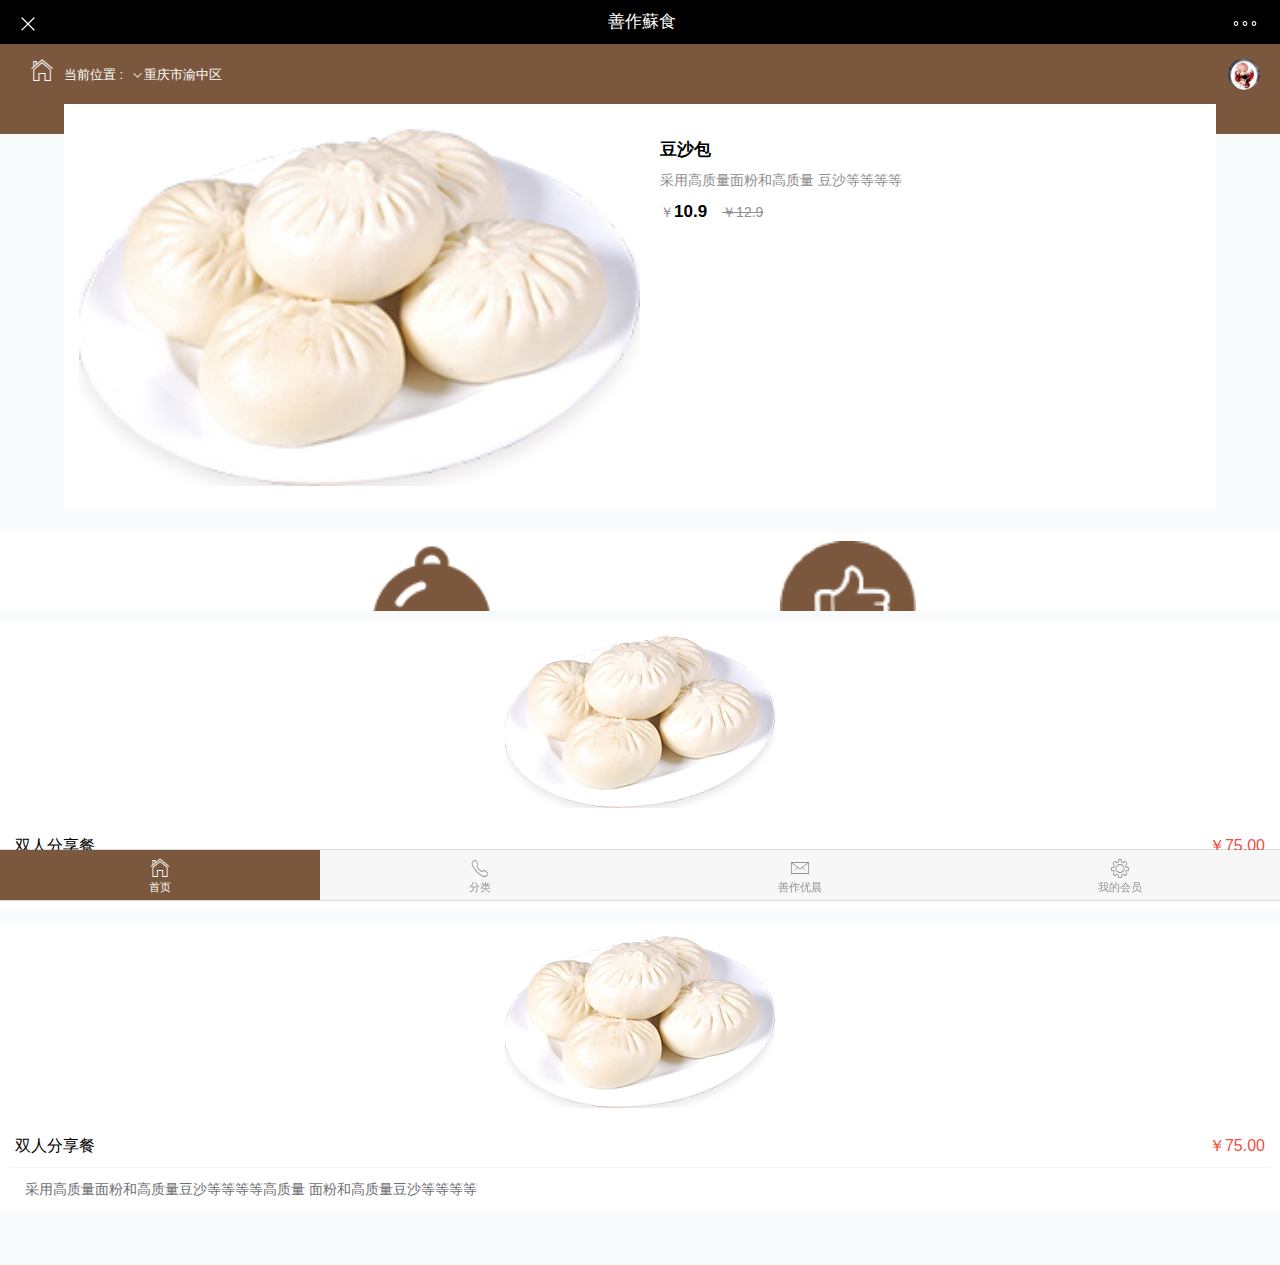
<file: index.html>
<!DOCTYPE html>
<html>

	<head>
		<meta charset="utf-8">
		<title>首页</title>
		<meta name="viewport" content="width=device-width, initial-scale=1,maximum-scale=1, user-scalable=no">
		<meta name="apple-mobile-web-app-capable" content="yes">
		<meta name="apple-mobile-web-app-status-bar-style" content="black">
		<link rel="stylesheet" href="css/mui.min.css">
		<link rel="stylesheet" type="text/css" href="static/css/szss-index.css"/>
	</head>

	<body>
		<!-- 顶部栏 -->
		<header class="mui-bar mui-bar-nav">
			<div class="top">
				<a class="mui-action-back mui-icon mui-icon mui-icon-closeempty mui-pull-left"></a>
				<h1 class="mui-title">善作蘇食</h1>
				<a class="mui-action-back mui-icon mui-icon mui-icon-more mui-pull-right"></a>
			</div>

		</header>
		<!-- 定位 -->
		<div class="index-local mui-bar mui-bar-nav">
			<a class="mui-icon mui-icon-home mui-pull-left"></a>
			<div class="index-local-url mui-pull-left">
				<a class="mui-pull-left">当前位置 :</a>
				<a class="mui-icon mui-icon-arrowdown mui-pull-left">重庆市渝中区</a>
			</div>
			<a class="mui-pull-right headImg"><img src="img/index/headImg.jpg" /></a>
		</div>
		
		<!-- 轮播 -->
		<div class="index-gall">
			<div class="gall1"></div>
			<div class="gall2">
				<div class="mui-slider">
					<div class="mui-slider-group mui-slider-loop">
						<!--第一个内容区容器-->
						<div class="mui-slider-item">
							<ul class="mui-table-view">
								<li class="mui-table-view-cell mui-media">
									<a href="javascript:;">
										<img class="mui-media-object mui-pull-left" src="img/index/slider.png">
										<div class="mui-media-body">
											<p>豆沙包</p>
											<p>采用高质量面粉和高质量 豆沙等等等等 </p>
											<p>￥<span>10.9</span><del>￥12.9</del></p>
										</div>
									</a>
								</li>
							</ul>
						</div>
						<!--第二个内容区-->
						<div class="mui-slider-item">
							<ul class="mui-table-view">
								<li class="mui-table-view-cell mui-media">
									<a href="javascript:;">
										<img class="mui-media-object mui-pull-left" src="img/index/slider.png">
										<div class="mui-media-body">
											<p>豆沙包</p>
											<p>采用高质量面粉和高质量 豆沙等等等等 </p>
											<p>￥<span>10.9</span><del>￥12.9</del></p>
										</div>
									</a>
								</li>
							</ul>
						</div>
						<!--第二个内容区-->
						<div class="mui-slider-item">
							<ul class="mui-table-view">
								<li class="mui-table-view-cell mui-media">
									<a href="javascript:;">
										<img class="mui-media-object mui-pull-left" src="img/index/slider.png">
										<div class="mui-media-body">
											<p>豆沙包</p>
											<p>采用高质量面粉和高质量 豆沙等等等等 </p>
											<p>￥<span>10.9</span><del>￥12.9</del></p>
										</div>
									</a>
								</li>
							</ul>
						</div>
						<!--第一个内容区容器-->
						<div class="mui-slider-item">
							<ul class="mui-table-view">
								<li class="mui-table-view-cell mui-media">
									<a href="javascript:;">
										<img class="mui-media-object mui-pull-left" src="img/index/slider.png">
										<div class="mui-media-body">
											<p>豆沙包</p>
											<p>采用高质量面粉和高质量 豆沙等等等等 </p>
											<p>￥<span>10.9</span><del>￥12.9</del></p>
										</div>
									</a>
								</li>
							</ul>
						</div>
					</div>
				</div>
			</div>
		</div>
	
		<!-- index-menu -->
		<div class="index-menu">
			<ul class="mui-table-view mui-grid-view mui-grid-9">
				<li class="mui-table-view-cell mui-media mui-col-xs-6 mui-col-sm-3">
				    <a href="#">
				    	<img src="img/index/menu1.png"/>
				        <div class="mui-media-body">善作蘇食</div>
				    </a>
				</li>
				<li class="mui-table-view-cell mui-media mui-col-xs-6 mui-col-sm-3">
				    <a href="#">
				    	<img src="img/index/menu2.png"/>
				        <div class="mui-media-body">善作优品</div>
				    </a>
				</li>
		    </ul>
			
		</div>
		
			
		<!-- index-productList 商品列表 -->
		<div class="index-list">
			<div class="index-productList">
				<div class="mui-card">
					<div class="mui-card-content">
						<div class="mui-card-content-inner">
							<img src="img/index/slider.png" alt="" />
						</div>
					</div>
					<div class="mui-card-footer index-tra">
						<span>双人分享餐</span>
						<span>￥75.00</span>
					</div>
					<div class="mui-card-footer">采用高质量面粉和高质量豆沙等等等等高质量 面粉和高质量豆沙等等等等</div>
				</div>
			</div>
			<div class="index-productList">
				<div class="mui-card">
					<div class="mui-card-content">
						<div class="mui-card-content-inner">
							<img src="img/index/slider.png" alt="" />
						</div>
					</div>
					<div class="mui-card-footer index-tra">
						<span>双人分享餐</span>
						<span>￥75.00</span>
					</div>
					<div class="mui-card-footer">采用高质量面粉和高质量豆沙等等等等高质量 面粉和高质量豆沙等等等等</div>
				</div>
			</div>
		</div>
		<!-- 底部 -->
		<nav class="mui-bar mui-bar-tab">
		    <a class="mui-tab-item mui-active" href="index.html">
		        <span class="mui-icon mui-icon-home"></span>
		        <span class="mui-tab-label">首页</span>
		    </a>
		    <a class="mui-tab-item">
		        <span class="mui-icon mui-icon-phone"></span>
		        <span class="mui-tab-label">分类</span>
		    </a>
		    <a class="mui-tab-item">
		        <span class="mui-icon mui-icon-email"></span>
		        <span class="mui-tab-label">善作优晨</span>
		    </a>
		    <a class="mui-tab-item" href="vip.html">
		        <span class="mui-icon mui-icon-gear"></span>
		        <span class="mui-tab-label">我的会员</span>
		    </a>
		</nav>
	</body>
	<script src="http://libs.baidu.com/jquery/2.0.0/jquery.min.js"></script>
	<script src="js/mui.js" type="text/javascript" charset="utf-8"></script>
	
</html>
</file>
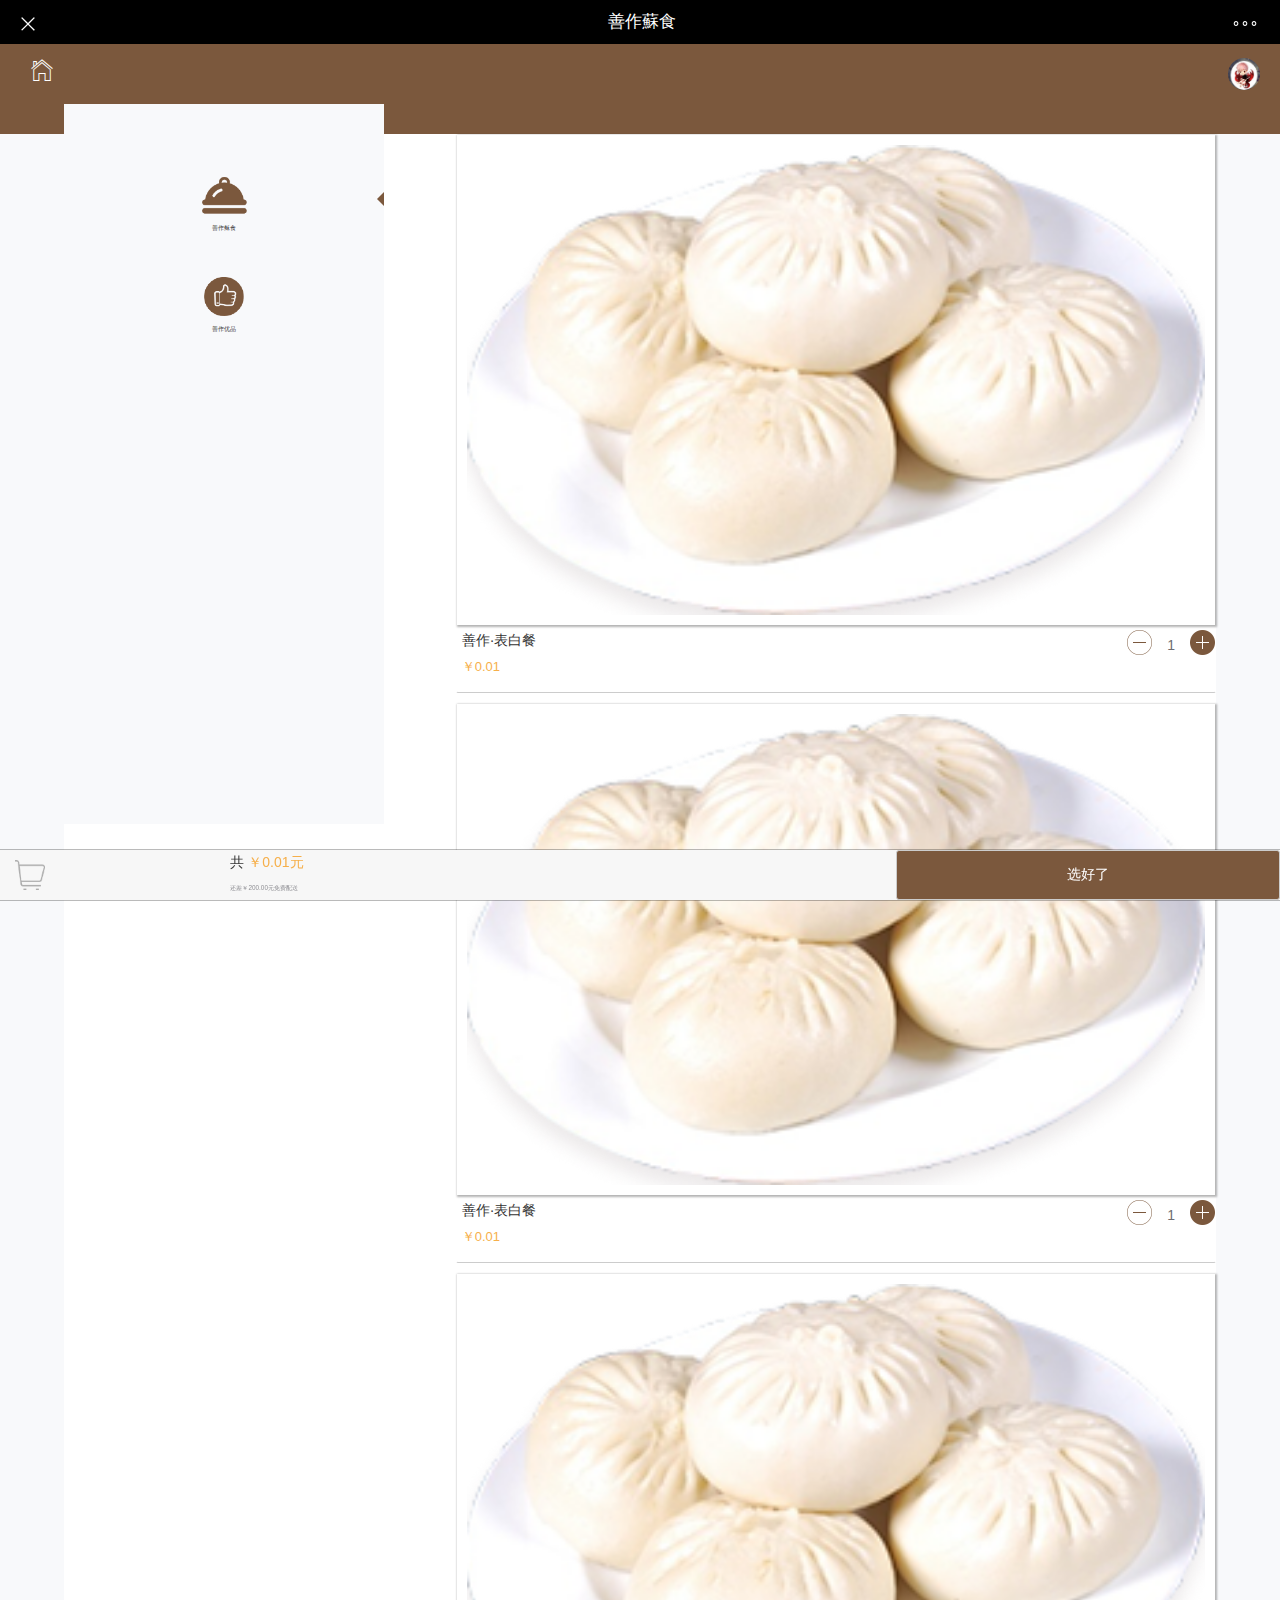
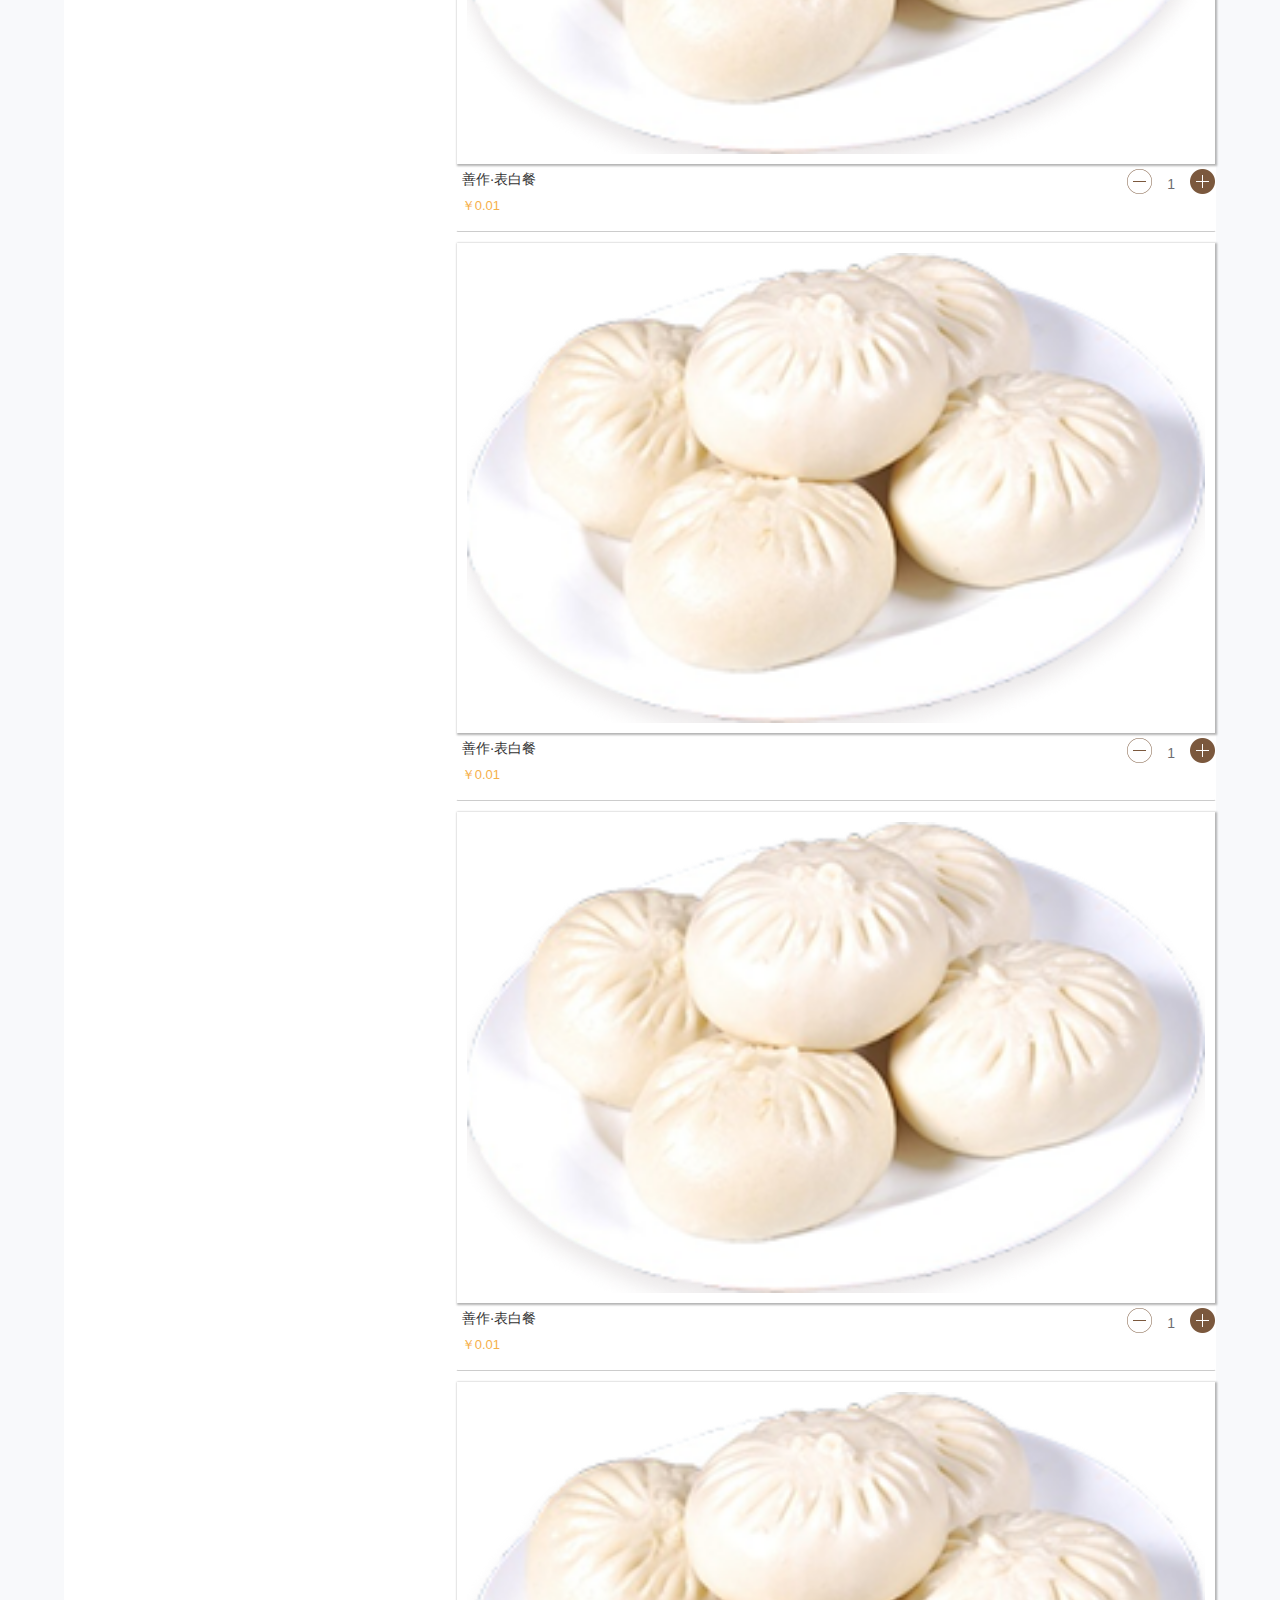
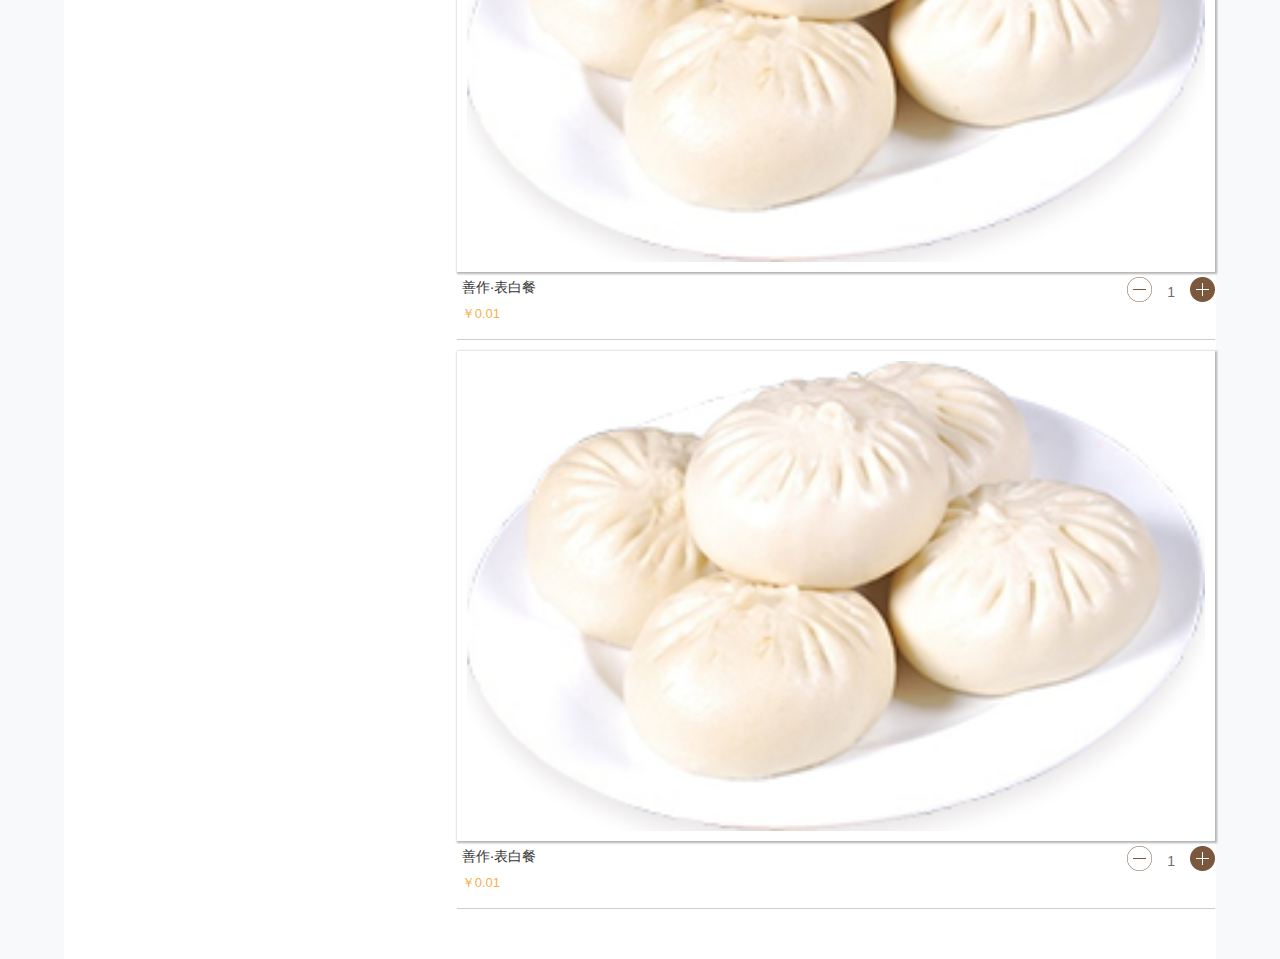
<file: sort.html>
<!DOCTYPE html>
<html>

	<head>
		<meta charset="utf-8">
		<title>分类</title>
		<meta name="viewport" content="width=device-width, initial-scale=1,maximum-scale=1, user-scalable=no">
		<meta name="apple-mobile-web-app-capable" content="yes">
		<meta name="apple-mobile-web-app-status-bar-style" content="black">
		<link rel="stylesheet" href="css/mui.min.css">
		<link rel="stylesheet" type="text/css" href="static/css/szss-index.css"/>
	</head>

	<body>
		<!-- 顶部栏 -->
		<header class="mui-bar mui-bar-nav">
			<div class="top">
				<a class="mui-action-back mui-icon mui-icon mui-icon-closeempty mui-pull-left"></a>
				<h1 class="mui-title">善作蘇食</h1>
				<a class="mui-action-back mui-icon mui-icon mui-icon-more mui-pull-right"></a>
			</div>
		</header>
		
		<!-- 定位 -->
		<div class="index-local mui-bar mui-bar-nav vip-my">
			<h2 class="mui-title">我的中心</h2>
		</div>
		
		<!-- 个人资料 -->
		<!-- 定位 -->
		<div class="index-local mui-bar mui-bar-nav">
			<a class="mui-icon mui-icon-home mui-pull-left"></a>
			<a class="mui-pull-right headImg"><img src="img/index/headImg.jpg" /></a>
		</div>
		
		<!-- 产品列表 -->
		<div class="index-gall">
			<div class="gall1"></div>
			<div class="gall2 sort-list">
				<div class="sort-promenu">
					<ul class="mui-table-view mui-grid-view mui-grid-9">
						<li class="mui-table-view-cell mui-media mui-col-xs-12 mui-col-sm-12 on">
						    <a href="#proList-first">
						        <span class="mui-icon">
						        	<img src="img/index/menu1.png"/>
						        </span>
						        <div class="mui-media-body">善作稣食</div>
						    </a>
						    <em class="sort-list-on"></em>
						</li>
						<li class="mui-table-view-cell mui-media mui-col-xs-12 mui-col-sm-12">
						    <a href="#proList-last">
						        <span class="mui-icon">
						        	<img src="img/index/menu2.png"/>
						        </span>
						        <div class="mui-media-body">善作优品</div>
						    </a>
						    <em class="sort-list-on"></em>
						</li>
				    </ul>
				</div>
				<div class="sort-proList">
					<div class="mui-card" id="proList-first">
						<div class="mui-card-content">
							<img src="img/index/slider.png"/>
						</div>
						<div class="mui-card-footer">
							<p>善作·表白餐</p>
							<p>￥0.01</p>
							<div class="sort-add">
								<img src="img/sort/sort-btn1.png"/>
								<span>1</span>
								<img src="img/sort/sort-btn2.png"/>
							</div>
						</div>
					</div>
					<div class="mui-card">
						<div class="mui-card-content">
							<img src="img/index/slider.png"/>
						</div>
						<div class="mui-card-footer">
							<p>善作·表白餐</p>
							<p>￥0.01</p>
							<div class="sort-add">
								<img src="img/sort/sort-btn1.png"/>
								<span>1</span>
								<img src="img/sort/sort-btn2.png"/>
							</div>
						</div>
					</div>
					<div class="mui-card">
						<div class="mui-card-content">
							<img src="img/index/slider.png"/>
						</div>
						<div class="mui-card-footer">
							<p>善作·表白餐</p>
							<p>￥0.01</p>
							<div class="sort-add">
								<img src="img/sort/sort-btn1.png"/>
								<span>1</span>
								<img src="img/sort/sort-btn2.png"/>
							</div>
						</div>
					</div>
					<div class="mui-card">
						<div class="mui-card-content">
							<img src="img/index/slider.png"/>
						</div>
						<div class="mui-card-footer">
							<p>善作·表白餐</p>
							<p>￥0.01</p>
							<div class="sort-add">
								<img src="img/sort/sort-btn1.png"/>
								<span>1</span>
								<img src="img/sort/sort-btn2.png"/>
							</div>
						</div>
					</div>
					<div class="mui-card">
						<div class="mui-card-content">
							<img src="img/index/slider.png"/>
						</div>
						<div class="mui-card-footer">
							<p>善作·表白餐</p>
							<p>￥0.01</p>
							<div class="sort-add">
								<img src="img/sort/sort-btn1.png"/>
								<span>1</span>
								<img src="img/sort/sort-btn2.png"/>
							</div>
						</div>
					</div>
					<div class="mui-card">
						<div class="mui-card-content">
							<img src="img/index/slider.png"/>
						</div>
						<div class="mui-card-footer">
							<p>善作·表白餐</p>
							<p>￥0.01</p>
							<div class="sort-add">
								<img src="img/sort/sort-btn1.png"/>
								<span>1</span>
								<img src="img/sort/sort-btn2.png"/>
							</div>
						</div>
					</div>
					<div class="mui-card" id="proList-last">
						<div class="mui-card-content">
							<img src="img/index/slider.png"/>
						</div>
						<div class="mui-card-footer">
							<p>善作·表白餐</p>
							<p>￥0.01</p>
							<div class="sort-add">
								<img src="img/sort/sort-btn1.png"/>
								<span>1</span>
								<img src="img/sort/sort-btn2.png"/>
							</div>
						</div>
					</div>
				</div>
			</div>
		</div>
	
		<!-- 底部 -->
		<nav class="mui-bar mui-bar-tab sort-foot sort-foot1">
		    <div class="sort-buyCar mui-pull-left">
			   	<div class="sort-buyCar-img mui-pull-left">
			    	<img src="img/sort/buyCar2.png"/>
		    	</div>
		    	<div class="sort-buyCar-info mui-pull-left">
		    		<p>购物车是空的</p>
		    	</div>
		    </div>
		    <button type="button" class="mui-btn mui-pull-right">选好了</button> 
		</nav>
		
		<nav class="mui-bar mui-bar-tab sort-foot sort-foot2">
		    <div class="sort-buyCar mui-pull-left">
			   	<div class="sort-buyCar-img mui-pull-left">
			    	<img src="img/sort/buyCar2.png"/>
		    	</div>
		    	<div class="sort-buyCar-info mui-pull-left">
		    		<p>共 <span>￥<em>0.01</em>元</span></p>
		    		<p>还差￥<span>200.00</span>元免费配送</p>
		    	</div>
		    </div>
		    <button type="button" class="mui-btn mui-pull-right">选好了</button> 
		</nav>
	</body>
	<script src="http://libs.baidu.com/jquery/2.0.0/jquery.min.js"></script>
	<script src="js/mui.js" type="text/javascript" charset="utf-8"></script>
	<script src="static/js/szss-index.js" type="text/javascript" charset="utf-8"></script>

</html>
</file>
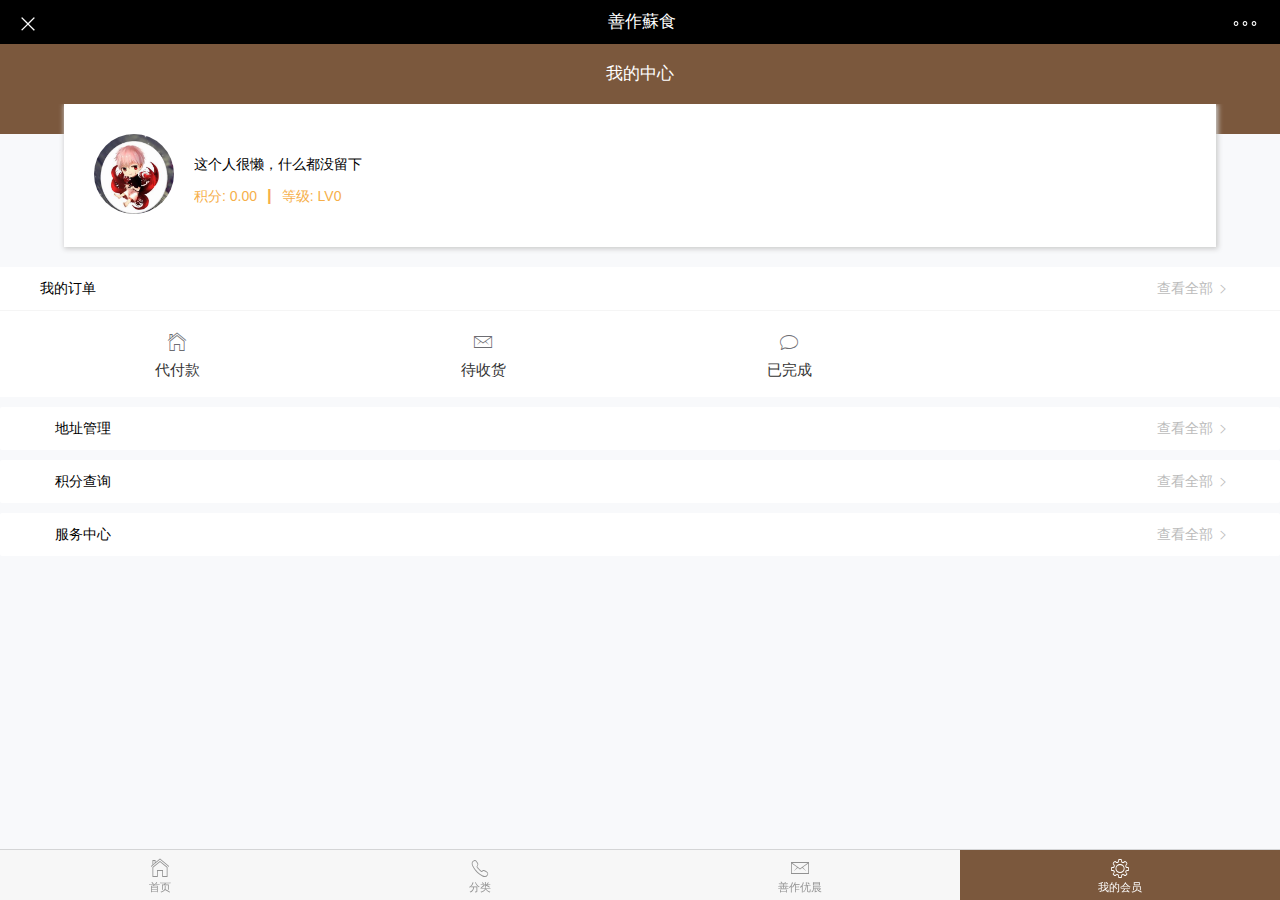
<file: vip.html>
<!DOCTYPE html>
<html>

	<head>
		<meta charset="utf-8">
		<title>我的会员</title>
		<meta name="viewport" content="width=device-width, initial-scale=1,maximum-scale=1, user-scalable=no">
		<meta name="apple-mobile-web-app-capable" content="yes">
		<meta name="apple-mobile-web-app-status-bar-style" content="black">
		<link rel="stylesheet" href="css/mui.min.css">
		<link rel="stylesheet" type="text/css" href="static/css/szss-index.css"/>
	</head>

	<body>
		<!-- 顶部栏 -->
		<header class="mui-bar mui-bar-nav">
			<div class="top">
				<a class="mui-action-back mui-icon mui-icon mui-icon-closeempty mui-pull-left"></a>
				<h1 class="mui-title">善作蘇食</h1>
				<a class="mui-action-back mui-icon mui-icon mui-icon-more mui-pull-right"></a>
			</div>
		</header>
		
		<!-- 定位 -->
		<div class="index-local mui-bar mui-bar-nav vip-my">
			<h2 class="mui-title">我的中心</h2>
		</div>
		
		<!-- 个人资料 -->
		<div class="vip-info">
			<div class="gall1"></div>
			<div class="gall2">
				<div class="mui-slider">
					<ul class="mui-table-view">
						<li class="mui-table-view-cell">
							<img class="mui-media-object mui-pull-left" src="img/index/headImg.jpg">
							<div class="mui-media-body gall2-list">
								<p>这个人很懒，什么都没留下</p>
								<p><em>积分: 0.00</em><span>|</span><em>等级: LV0</em></p>
							</div>
						</li>
					</ul>
				</div>
			</div>
		</div>
		
		<!-- 我的订单 order -->
		<div class="vip-order">
			<div class="index-productList">
				<div class="mui-card">
					<div class="mui-card-content">
						<div class="mui-card-content-inner mui-table-view-cell">
				            <a class="mui-navigate-right">
				               	<span class="myorder">我的订单</span>
				            </a>
						</div>
					</div>
					<div class="mui-card-footer">
						<ul class="mui-table-view mui-grid-view mui-grid-12">
							<li class="mui-table-view-cell mui-media mui-col-xs-4 mui-col-sm-3">
							    <a href="#">
							        <span class="mui-icon mui-icon-home"></span>
							        <div class="mui-media-body">代付款</div>
							    </a>
							</li>
							<li class="mui-table-view-cell mui-media mui-col-xs-4 mui-col-sm-3">
							    <a href="#">
							        <span class="mui-icon mui-icon-email"></span>
							        <div class="mui-media-body">待收货</div>
							    </a>
							</li>
							<li class="mui-table-view-cell mui-media mui-col-xs-4 mui-col-sm-3">
							    <a href="#">
							        <span class="mui-icon mui-icon-chatbubble"></span>
							        <div class="mui-media-body">已完成</div>
							    </a>
							</li>
					    </ul>
					</div>
				</div>
			</div>
		</div>
		
		<div class="vip-more">
			<div class="mui-card">
				<div class="mui-card-content">
					<div class="mui-card-content-inner mui-table-view-cell">
			            <a class="mui-navigate-right">
			               	<span class="myorder">地址管理</span>
			            </a>
					</div>
				</div>
			</div>
			<div class="mui-card">
				<div class="mui-card-content">
					<div class="mui-card-content-inner mui-table-view-cell">
			            <a class="mui-navigate-right">
			               	<span class="myorder">积分查询</span>
			            </a>
					</div>
				</div>
			</div>
			<div class="mui-card">
				<div class="mui-card-content">
					<div class="mui-card-content-inner mui-table-view-cell">
			            <a class="mui-navigate-right">
			               	<span class="myorder">服务中心</span>
			            </a>
					</div>
				</div>
			</div>
		</div>
		
		<!-- 底部 -->
		<nav class="mui-bar mui-bar-tab">
		    <a class="mui-tab-item">
		        <span class="mui-icon mui-icon-home"></span>
		        <span class="mui-tab-label">首页</span>
		    </a>
		    <a class="mui-tab-item">
		        <span class="mui-icon mui-icon-phone"></span>
		        <span class="mui-tab-label">分类</span>
		    </a>
		    <a class="mui-tab-item">
		        <span class="mui-icon mui-icon-email"></span>
		        <span class="mui-tab-label">善作优晨</span>
		    </a>
		    <a class="mui-tab-item mui-active">
		        <span class="mui-icon mui-icon-gear"></span>
		        <span class="mui-tab-label">我的会员</span>
		    </a>
		</nav>
	</body>
	<script src="http://libs.baidu.com/jquery/2.0.0/jquery.min.js"></script>
	<script src="js/mui.js" type="text/javascript" charset="utf-8"></script>

</html>
</file>
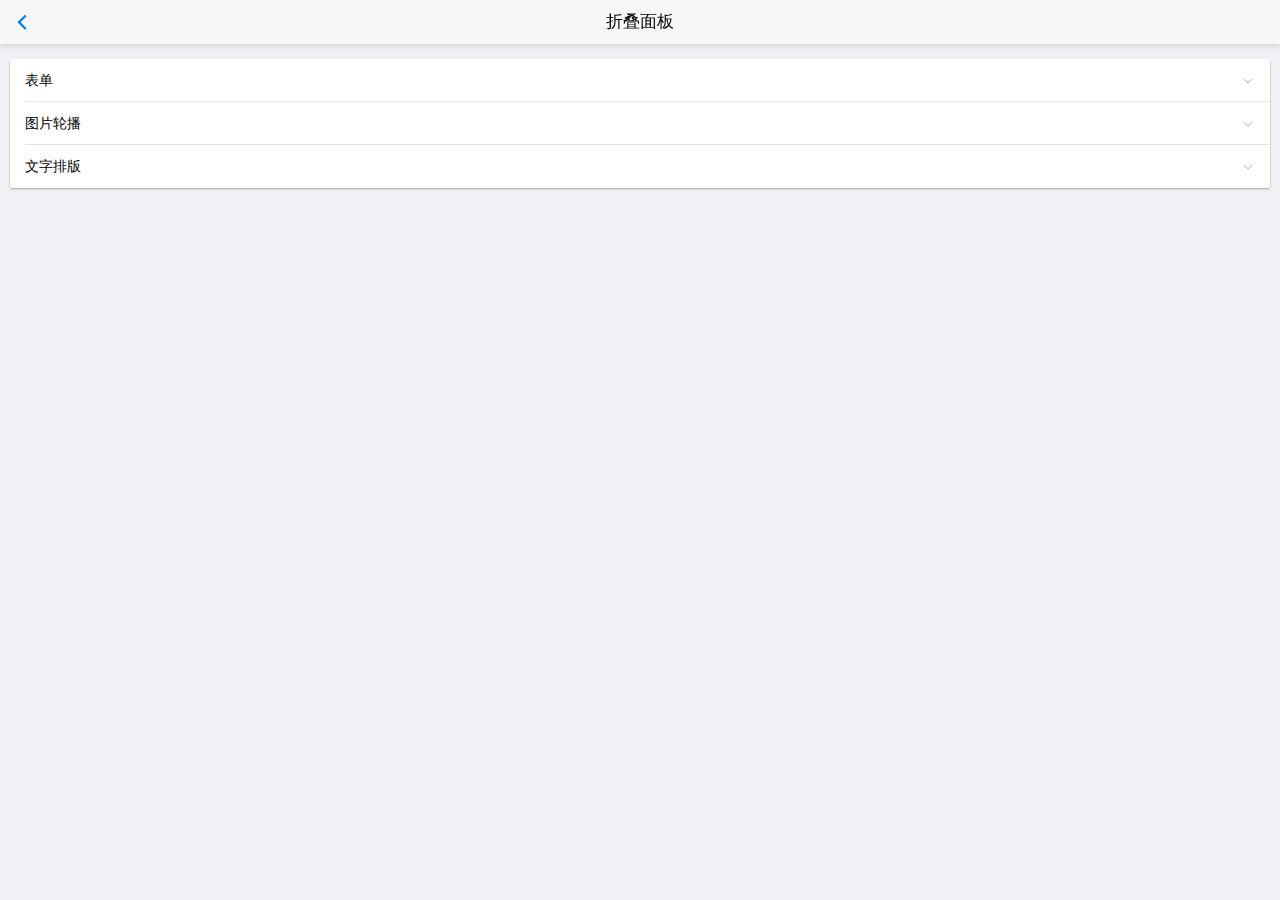
<file: examples/accordion.html>
<!DOCTYPE html>
<html>

	<head>
		<meta charset="utf-8">
		<title>Hello MUI</title>
		<meta name="viewport" content="width=device-width, initial-scale=1,maximum-scale=1,user-scalable=no">
		<meta name="apple-mobile-web-app-capable" content="yes">
		<meta name="apple-mobile-web-app-status-bar-style" content="black">

		<!--标准mui.css-->
		<link rel="stylesheet" href="../css/mui.min.css">
		<!--App自定义的css-->
		<!--<link rel="stylesheet" type="text/css" href="../css/app.css"/>-->
		
	</head>
	<body>
		<header class="mui-bar mui-bar-nav">
			<a class="mui-action-back mui-icon mui-icon-left-nav mui-pull-left"></a>
			<h1 class="mui-title">折叠面板</h1>
		</header>
		<div class="mui-content">
			<div class="mui-card">
				<ul class="mui-table-view">
					<li class="mui-table-view-cell mui-collapse">
						<a class="mui-navigate-right" href="#">表单</a>
						<div class="mui-collapse-content">
							<form class="mui-input-group">
								<div class="mui-input-row">
									<label>Input</label>
									<input type="text" placeholder="普通输入框">
								</div>
								<div class="mui-input-row">
									<label>Input</label>
									<input type="text" class="mui-input-clear" placeholder="带清除按钮的输入框">
								</div>
		
								<div class="mui-input-row mui-plus-visible">
									<label>Input</label>
									<input type="text" class="mui-input-speech mui-input-clear" placeholder="语音输入">
								</div>
								<div class="mui-button-row">
									<button class="mui-btn mui-btn-primary" type="button" onclick="return false;">确认</button>&nbsp;&nbsp;
									<button class="mui-btn mui-btn-primary" type="button" onclick="return false;">取消</button>
								</div>
							</form>
						</div>
					</li>
					<li class="mui-table-view-cell mui-collapse">
						<a class="mui-navigate-right" href="#">图片轮播</a>
						<div class="mui-collapse-content">
							<div id="slider" class="mui-slider">
								<div class="mui-slider-group mui-slider-loop">
									<!-- 额外增加的一个节点(循环轮播：第一个节点是最后一张轮播) -->
									<div class="mui-slider-item mui-slider-item-duplicate">
										<a href="#">
											<img src="../images/yuantiao.jpg">
										</a>
									</div>
									<!-- 第一张 -->
									<div class="mui-slider-item">
										<a href="#">
											<img src="../images/shuijiao.jpg">
										</a>
									</div>
									<!-- 第二张 -->
									<div class="mui-slider-item">
										<a href="#">
											<img src="../images/muwu.jpg">
										</a>
									</div>
									<!-- 第三张 -->
									<div class="mui-slider-item">
										<a href="#">
											<img src="../images/cbd.jpg">
										</a>
									</div>
									<!-- 第四张 -->
									<div class="mui-slider-item">
										<a href="#">
											<img src="../images/yuantiao.jpg">
										</a>
									</div>
									<!-- 额外增加的一个节点(循环轮播：最后一个节点是第一张轮播) -->
									<div class="mui-slider-item mui-slider-item-duplicate">
										<a href="#">
											<img src="../images/shuijiao.jpg">
										</a>
									</div>
								</div>
								<div class="mui-slider-indicator">
									<div class="mui-indicator mui-active"></div>
									<div class="mui-indicator"></div>
									<div class="mui-indicator"></div>
									<div class="mui-indicator"></div>
								</div>
							</div>
						</div>
					</li>
					<li class="mui-table-view-cell mui-collapse">
						<a class="mui-navigate-right" href="#">文字排版</a>
						<div class="mui-collapse-content">
							<h1>h1. Heading</h1>
							<h2>h2. Heading</h2>
							<h3>h3. Heading</h3>
							<h4>h4. Heading</h4>
							<h5>h5. Heading</h5>
							<h6>h6. Heading</h6>
							<p>
								p. 目前最接近原生App效果的框架。
							</p>
						</div>
					</li>
				</ul>
			</div>
		</div>
		<script src="../js/mui.min.js"></script>
		<script>
			mui.init({
				swipeBack:true //启用右滑关闭功能
			});
		</script>
	</body>

</html>
</file>
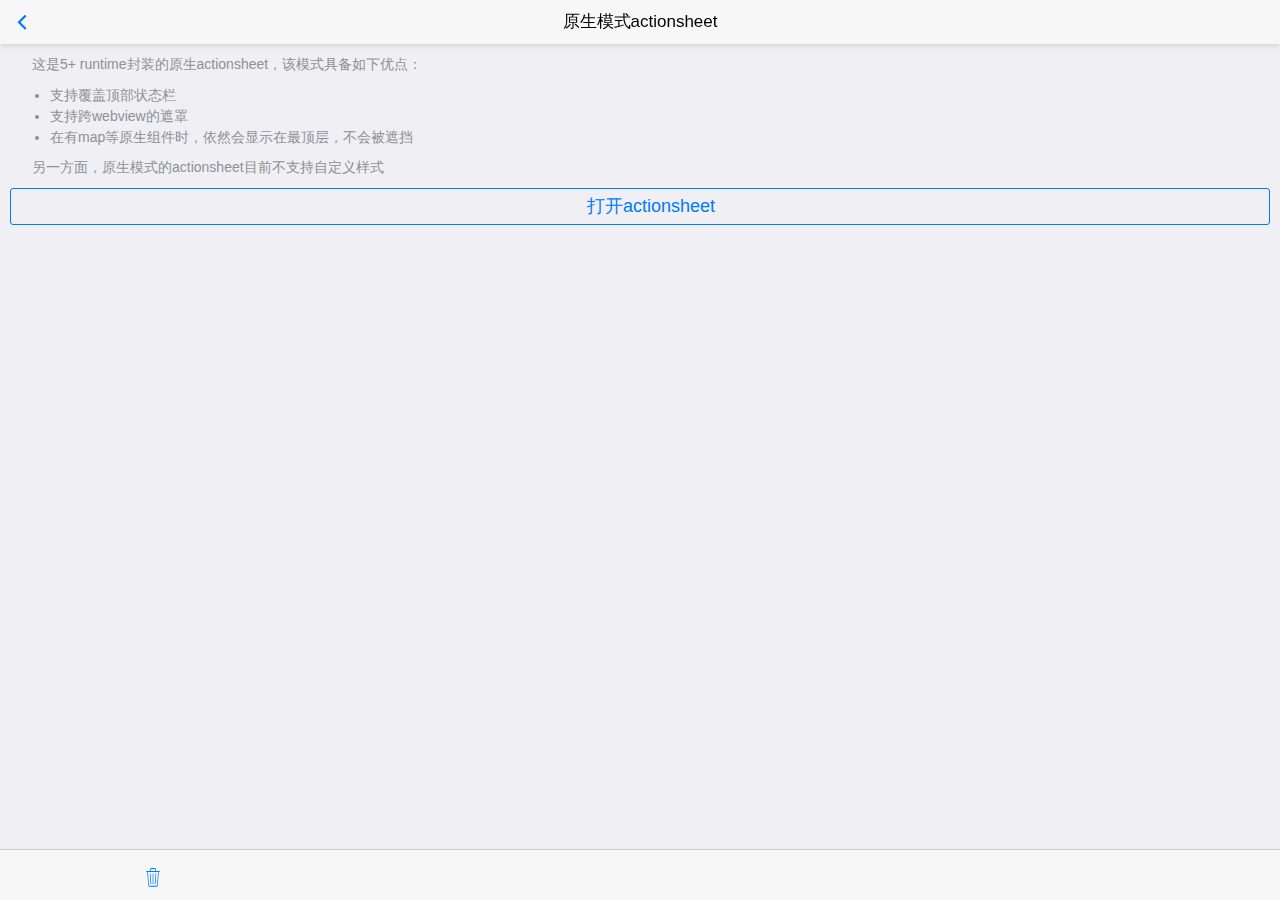
<file: examples/actionsheet-plus.html>
<!DOCTYPE html>
<html>

	<head>
		<meta charset="utf-8">
		<title>Hello MUI</title>
		<meta name="viewport" content="width=device-width, initial-scale=1,maximum-scale=1,user-scalable=no">
		<meta name="apple-mobile-web-app-capable" content="yes">
		<meta name="apple-mobile-web-app-status-bar-style" content="black">

		<!--标准mui.css-->
		<link rel="stylesheet" href="../css/mui.min.css">
		<!--App自定义的css-->
		<!--<link rel="stylesheet" type="text/css" href="../css/app.css"/>-->
		<style>
			p {
				text-indent: 22px;
			}
			span.mui-icon {
				font-size: 14px;
				color: #007aff;
				margin-left: -15px;
				padding-right: 10px;
			}
			#info{
		  		padding: 20px 10px ;
		  	}
		  	.des{
		  		margin: .5em 0;
		  	}
		  	.des>li{
		  		font-size: 14px;
				color: #8f8f94;
		  	}
		</style>
	</head>

	<body>

		<header class="mui-bar mui-bar-nav">
			<a class="mui-action-back mui-icon mui-icon-left-nav mui-pull-left"></a>
			<h1 class="mui-title">原生模式actionsheet</h1>
		</header>
		<nav class="mui-bar mui-bar-tab">
			<a id="delete-btn" class="mui-tab-item">
				<span class="mui-icon mui-icon-trash"></span>
			</a>
			<a class="mui-tab-item" href="#">
			</a>
			<a class="mui-tab-item" href="#">
			</a>
			<a class="mui-tab-item" href="#">
			</a>
		</nav>
		<div class="mui-content">
			<div class="mui-content-padded">
				<p>这是5+ runtime封装的原生actionsheet，该模式具备如下优点：</p>
				<ul class="des">
					<li>支持覆盖顶部状态栏</li>
					<li>支持跨webview的遮罩</li>
					<li>在有map等原生组件时，依然会显示在最顶层，不会被遮挡</li>
				</ul>	
				<p>另一方面，原生模式的actionsheet目前不支持自定义样式</p>	
				
				<p>
					<a id="picture-btn" class="mui-btn mui-btn-primary mui-btn-block mui-btn-outlined" style="padding: 5px 20px;">打开actionsheet</a>
				</p>
			</div>
		</div>
		<p id="info"></p>
	</body>
	<script src="../js/mui.min.js"></script>
	<script>
		mui.init({
			swipeBack:true //启用右滑关闭功能
		});
		mui('body').on('shown', '.mui-popover', function(e) {
			//console.log('shown', e.detail.id);//detail为当前popover元素
		});
		mui('body').on('hidden', '.mui-popover', function(e) {
			//console.log('hidden', e.detail.id);//detail为当前popover元素
		});
		var info = document.getElementById("info");
		document.getElementById("picture-btn").addEventListener('tap',function () {
			var btnArray = [{title:"拍照或录像"},{title:"选取现有的"}];
			plus.nativeUI.actionSheet( {
				title:"选择照片",
				cancel:"取消",
				buttons:btnArray
			}, function(e){
				var index = e.index;
				var text = "你刚点击了\"";
				switch (index){
					case 0:
						text += "取消";
						break;
					case 1:
						text += "拍照或录像";
						break;
					case 2:
						text += "选取现有的";
						break;
				}
				info.innerHTML = text+"\"按钮";
			} );
		});
		document.getElementById("delete-btn").addEventListener('tap',function () {
			var btnArray = [{title:"删除信息",style:"destructive"}];
			plus.nativeUI.actionSheet( {
				cancel:"取消",
				buttons:btnArray
			}, function(e){
				var index = e.index;
				var text = "你刚点击了\"";
				switch (index){
					case 0:
						text += "取消";
						break;
					case 1:
						text += "删除信息";
						break;
				}
				info.innerHTML = text+"\"按钮";
			} );
		});
	</script>

</html>
</file>
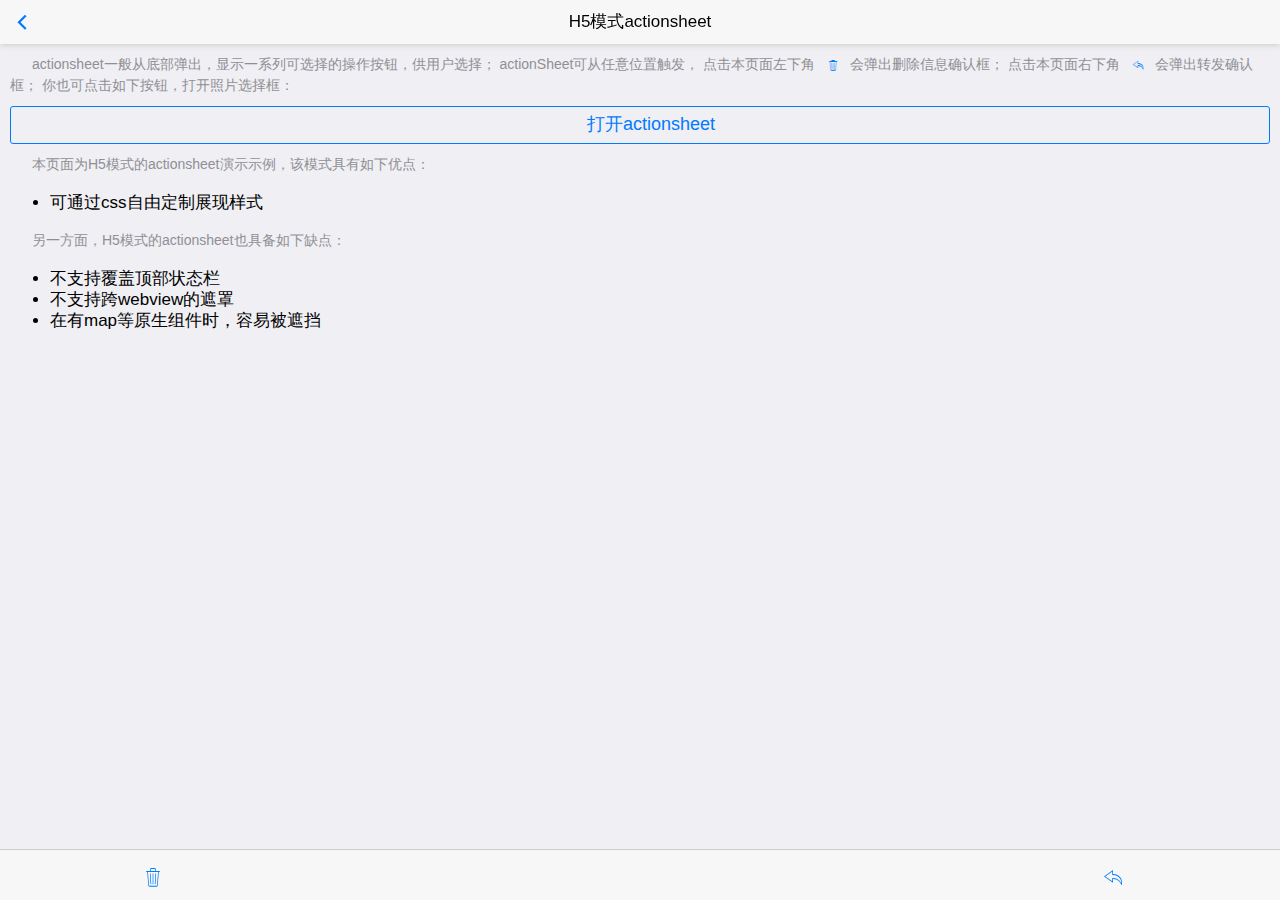
<file: examples/actionsheet.html>
<!DOCTYPE html>
<html>

	<head>
		<meta charset="utf-8">
		<title>Hello MUI</title>
		<meta name="viewport" content="width=device-width, initial-scale=1,maximum-scale=1,user-scalable=no">
		<meta name="apple-mobile-web-app-capable" content="yes">
		<meta name="apple-mobile-web-app-status-bar-style" content="black">
		<!--标准mui.css-->
		<link rel="stylesheet" href="../css/mui.min.css">
		<!--App自定义的css-->
		<!--<link rel="stylesheet" type="text/css" href="../css/app.css"/>-->
		<style>
			p {
				text-indent: 22px;
			}
			span.mui-icon {
				font-size: 14px;
				color: #007aff;
				margin-left: -15px;
				padding-right: 10px;
			}
			#info {
				padding: 20px 10px;
			}
			/*.des {
				margin: .5em 0;
			}
			.des>li {
				font-size: 14px;
				color: #8f8f94;
			}*/
		</style>
	</head>

	<body>

		<header class="mui-bar mui-bar-nav">
			<a class="mui-action-back mui-icon mui-icon-left-nav mui-pull-left"></a>
			<h1 class="mui-title">H5模式actionsheet</h1>
		</header>
		<nav class="mui-bar mui-bar-tab">
			<a class="mui-tab-item" href="#delete">
				<span class="mui-icon mui-icon-trash"></span>
			</a>
			<a class="mui-tab-item" href="#">
			</a>
			<a class="mui-tab-item" href="#">
			</a>
			<a class="mui-tab-item" href="#forward">
				<span class="mui-icon mui-icon-undo"></span>
			</a>
		</nav>
		<div class="mui-content">
			<div class="mui-content-padded">
				<p>actionsheet一般从底部弹出，显示一系列可选择的操作按钮，供用户选择； actionSheet可从任意位置触发， 点击本页面左下角
					<span class="mui-icon mui-icon-trash"></span>会弹出删除信息确认框； 点击本页面右下角
					<span class="mui-icon mui-icon-undo"></span>会弹出转发确认框； 你也可点击如下按钮，打开照片选择框：
				</p>
				<p>
					<a href="#picture" class="mui-btn mui-btn-primary mui-btn-block mui-btn-outlined" style="padding: 5px 20px;">打开actionsheet</a>
				</p>
				<p>本页面为H5模式的actionsheet演示示例，该模式具有如下优点：</p>
				<ul class="des">
					<li>可通过css自由定制展现样式</li>
				</ul>

				<p>另一方面，H5模式的actionsheet也具备如下缺点：</p>
				<ul class="hm-description">
					<li>不支持覆盖顶部状态栏</li>
					<li>不支持跨webview的遮罩</li>
					<li>在有map等原生组件时，容易被遮挡</li>
				</ul>
				<p id="info"></p>
			</div>
		</div>

		<div id="delete" class="mui-popover mui-popover-action mui-popover-bottom">
			<ul class="mui-table-view">
				<li class="mui-table-view-cell">
					<a href="#" style="color: #FF3B30;">删除信息</a>
				</li>
			</ul>
			<ul class="mui-table-view">
				<li class="mui-table-view-cell">
					<a href="#delete"><b>取消</b></a>
				</li>
			</ul>
		</div>
		<div id="forward" class="mui-popover mui-popover-action mui-popover-bottom">
			<ul class="mui-table-view">
				<li class="mui-table-view-cell">
					<a href="#">回复</a>
				</li>
				<li class="mui-table-view-cell">
					<a href="#">转发</a>
				</li>
				<li class="mui-table-view-cell">
					<a href="#">打印</a>
				</li>
			</ul>
			<ul class="mui-table-view">
				<li class="mui-table-view-cell">
					<a href="#forward"><b>取消</b></a>
				</li>
			</ul>
		</div>
		<div id="picture" class="mui-popover mui-popover-action mui-popover-bottom">
			<ul class="mui-table-view">
				<li class="mui-table-view-cell">
					<a href="#">拍照或录像</a>
				</li>
				<li class="mui-table-view-cell">
					<a href="#">选取现有的</a>
				</li>
			</ul>
			<ul class="mui-table-view">
				<li class="mui-table-view-cell">
					<a href="#picture"><b>取消</b></a>
				</li>
			</ul>
		</div>

	</body>
	<script src="../js/mui.min.js"></script>
	<script>
		mui.init({
			swipeBack:true //启用右滑关闭功能
		});
		mui('body').on('shown', '.mui-popover', function(e) {
			//console.log('shown', e.detail.id);//detail为当前popover元素
		});
		mui('body').on('hidden', '.mui-popover', function(e) {
			//console.log('hidden', e.detail.id);//detail为当前popover元素
		});
		var info = document.getElementById("info");
		mui('body').on('tap', '.mui-popover-action li>a', function() {
			var a = this,
				parent;
			//根据点击按钮，反推当前是哪个actionsheet
			for (parent = a.parentNode; parent != document.body; parent = parent.parentNode) {
				if (parent.classList.contains('mui-popover-action')) {
					break;
				}
			}
			//关闭actionsheet
			mui('#' + parent.id).popover('toggle');
			info.innerHTML = "你刚点击了\"" + a.innerHTML + "\"按钮";
		})
	</script>

</html>
</file>
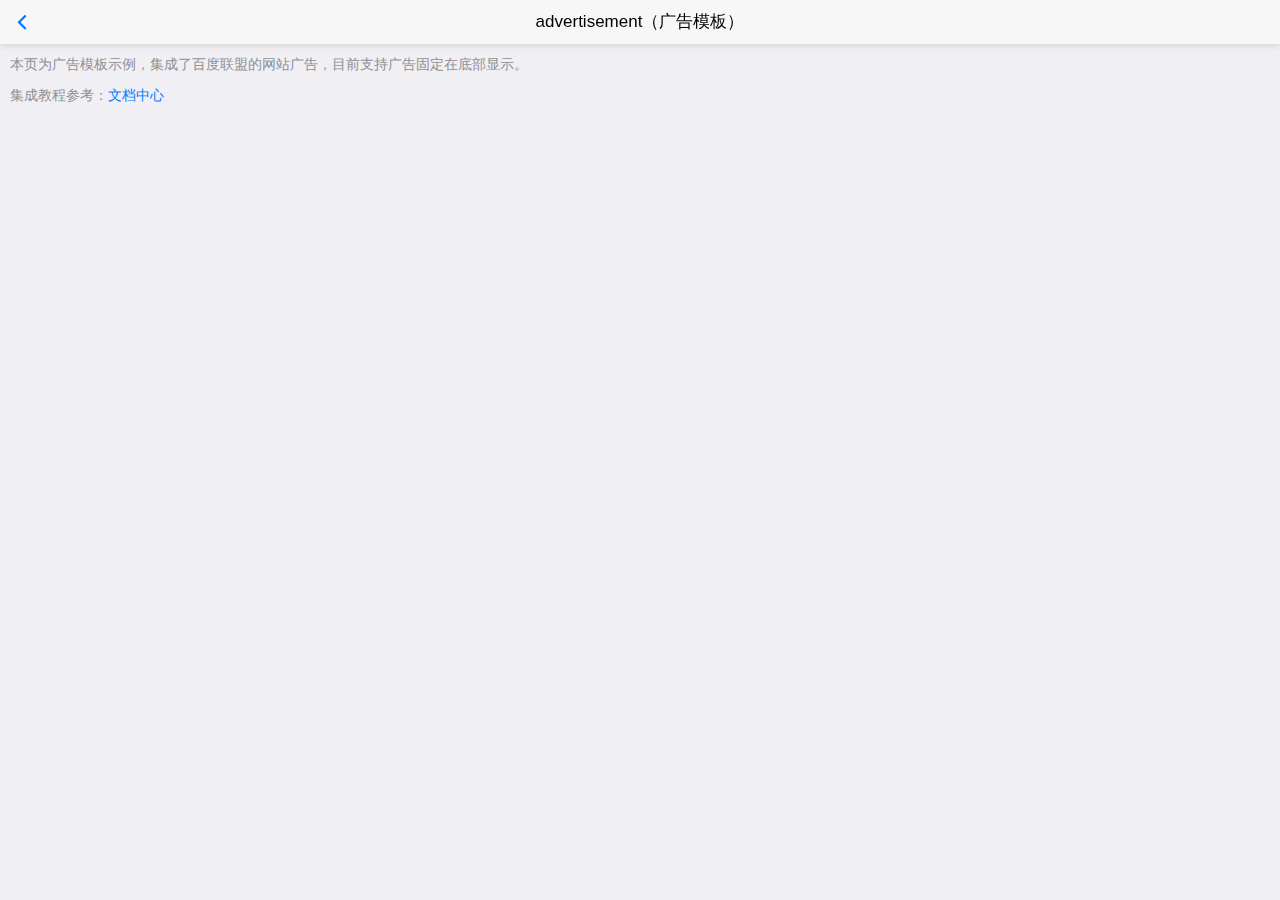
<file: examples/ad.html>
<!DOCTYPE html>
<html>

	<head>
		<meta charset="utf-8">
		<meta name="viewport" content="width=device-width,initial-scale=1,minimum-scale=1,maximum-scale=1,user-scalable=no" />
		<title></title>
		<script src="../js/mui.min.js"></script>
		<link href="../css/mui.min.css" rel="stylesheet" />
		<script type="text/javascript" charset="utf-8">
			mui.init();
		</script>
	</head>

	<body>
		<header class="mui-bar mui-bar-nav">
			<a class="mui-action-back mui-icon mui-icon-left-nav mui-pull-left"></a>
			<h1 class="mui-title">advertisement（广告模板）</h1>
		</header>
		<div class="mui-content">
			<div class="mui-content-padded">
				<p>本页为广告模板示例，集成了百度联盟的网站广告，目前支持广告固定在底部显示。</p>
				<p>集成教程参考：<a href="http://ask.dcloud.net.cn/article/712">文档中心</a></p>
				
			</div>
		</div>
	</body>
	<script type="text/javascript">
		mui.plusReady(function () {
			if(plus.networkinfo.getCurrentType() == plus.networkinfo.CONNECTION_NONE){
				mui.toast("当前网络不给力，无法加载广告");
			}else{
				
				//百度广告集成教程参考：http://ask.dcloud.net.cn/article/712
				
				//屏幕真实宽度
				var width = window.innerWidth;
				var height = window.innerHeight;
				
				/*---需要开发者修改的内容---begin*/
				//百度联盟申请的广告位id
				var cpro_id = "u2206321";
				//广告投放域名地址
				var ltu = encodeURIComponent('http://www.dcloud.io/ad/');
				//投放广告的服务端页面标题
				var title = encodeURIComponent('DCloud HBuilder-做最好的HTML5开发工具||MUI-最接近原生体验的高性能前端框架');
				//根据投放广告的比例，计算广告高度，Hello MUI选择的广告位是20:3尺寸
				var adHeight = parseInt(width)*3/20;
				/*---需要开发者修改的内容---end*/
				
				//百度广告地址
				var p = ["acom","icxm","tcmm","icfm","mcum"];
				var t = new Date().getTime();
				var url = "http://pos.baidu.com/"+p[parseInt(5*Math.random())]+"?dc=2&dri=0&dis=0&dai=1&ps=0x0&dcb=BAIDU_SSP_define&dtm=HTML_POST&dvi=0.0&dci=-1&dpt=none&tsr=0&tpr="+t+"&ari=1&dbv=2&drs=1&cfv=0&cpl=0&chi=4&cce=true&cec=UTF-8&tlm=1437985083&ecd=1&pis=-1x-1&ccd=24&cja=false&cmi=0&col=en-US&cdo=0&tcn=1467173621&qn=d5d5b72998fc778b&tt=1467173620584.25.60.68";
				url += "&sz="+width+"x"+adHeight;
				url +="&rdid="+cpro_id.substring(1);
				url +="&di="+cpro_id;
				url +="&ti="+title;
				url +="&ltu="+ltu;
				url +="&psr="+window.screen.availWidth+"x"+window.screen.availHeight+"&par="+window.screen.availWidth+"x"+window.screen.availHeight;
				url +="&pcs="+window.outerWidth+"x"+window.outerHeight+"&pss="+window.outerWidth+"x0";
				url +="&rw="+Math.max(320, Math.min(window.innerWidth, window.innerHeight));
				
				var adBottom = mui.os.ios?('-'+adHeight+'px'):'0';
				
				var ad = plus.webview.create(url,'ad',{height:adHeight+'px',bottom:adBottom,position:"absolute"});

				ad.appendJsFile('_www/js/ad.js');
				
				//目前Android平台不支持子webview的setStyle动画，因此分平台处理；
				if(mui.os.ios){
					//为了支持iOS平台左侧边缘滑动关闭页面，需要append进去；
					plus.webview.currentWebview().append(ad);
					ad.addEventListener('loaded',function () {
						ad.setStyle({
							bottom:'0',
							transition: {
								duration: 150
							}
						});
					});
				}else{
					ad.addEventListener('loaded',function () {
						ad.show('slide-in-bottom');
					});
				}
				
				//设置主页面的底部留白，否则会被遮住；
				document.querySelector('.mui-content').style.paddingBottom = adHeight + 'px';
			}
		});		

		//处理点击事件，需要打开原生浏览器
		mui('body').on('tap', 'a', function(e) {
			var href = this.getAttribute('href');
			if (href) {
				if (window.plus) {
					plus.runtime.openURL(href);
				} else {
					location.href = href;
				}
			}
		});

	</script>

</html>
</file>
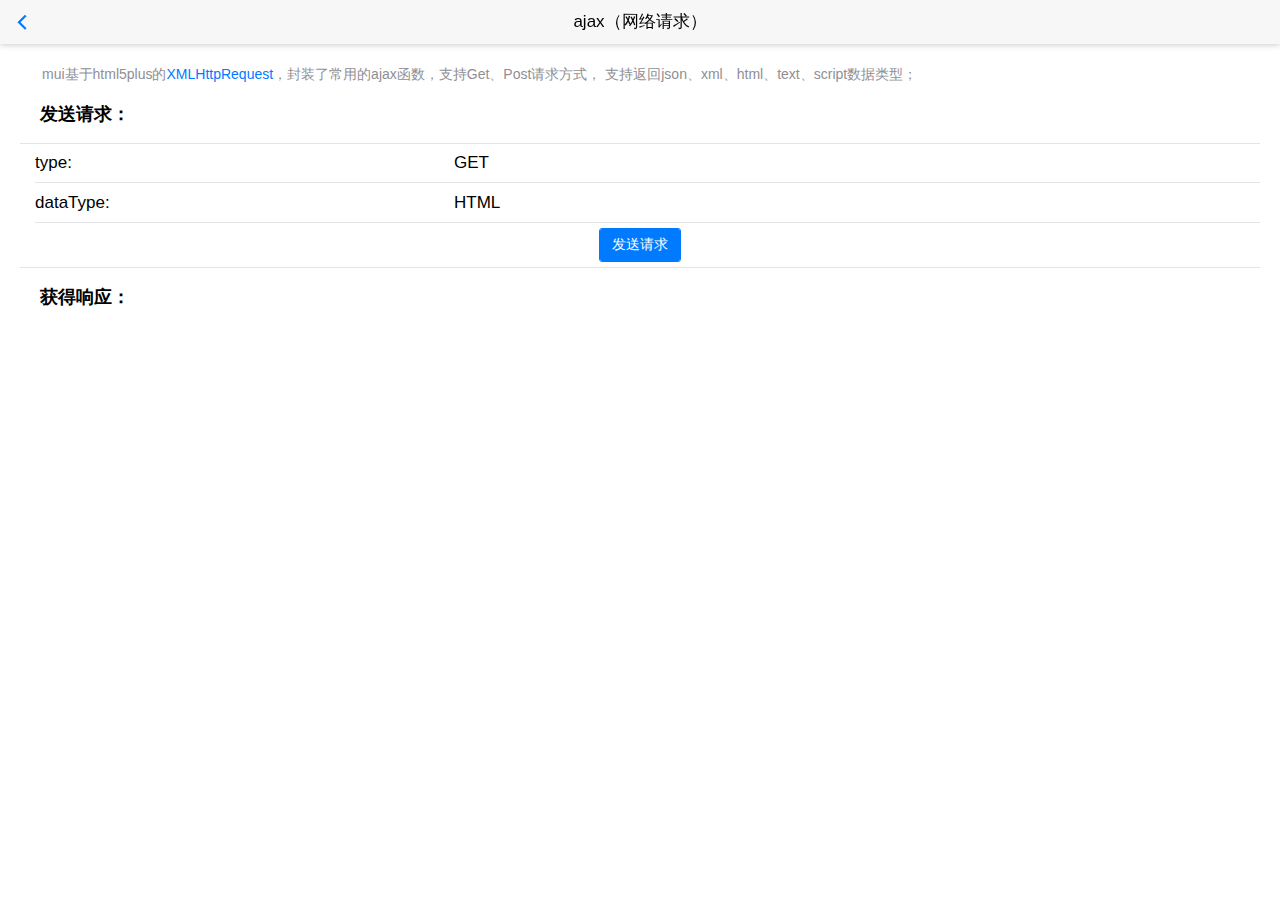
<file: examples/ajax.html>
<!DOCTYPE html>
<html>

	<head>
		<meta charset="utf-8">
		<title>Hello MUI</title>
		<meta name="viewport" content="width=device-width, initial-scale=1,maximum-scale=1,user-scalable=no">
		<meta name="apple-mobile-web-app-capable" content="yes">
		<meta name="apple-mobile-web-app-status-bar-style" content="black">

		<!--标准mui.css-->
		<link rel="stylesheet" href="../css/mui.min.css">
		<!--App自定义的css-->
		<!--<link rel="stylesheet" type="text/css" href="../css/app.css"/>-->
		<style>
		 	.mui-content-padded {
				padding: 10px;
			}
			body,body .mui-content {
				background-color: #fff !important;
			}
			code {
				word-wrap: break-word;
				word-break: normal;
				font-size: 90%;
				color: #c7254e;
				background-color: #f9f2f4;
				border-radius: 4px;
			}
		</style>
	</head>

	<body>
		<header class="mui-bar mui-bar-nav">
			<a class="mui-action-back mui-icon mui-icon-left-nav mui-pull-left"></a>
			<h1 class="mui-title">ajax（网络请求）</h1>
		</header>
		<div class="mui-content">
			<div class="mui-content-padded" style="padding-bottom: 50px;">
				<p style="text-indent: 22px;">
					mui基于html5plus的<a href="http://www.dcloud.io/docs/api/zh_cn/xhr.shtml">XMLHttpRequest</a>，封装了常用的ajax函数，支持Get、Post请求方式， 支持返回json、xml、html、text、script数据类型；
				</p>
				<h4 class="mui-content-padded">发送请求：</h4>
				<div class="mui-input-group">
					<div class="mui-input-row">
						<label>type:</label>
						<select id="method">
							<option value="get">GET</option>
							<option value="post">POST</option>
						</select>
					</div>
					<div class="mui-input-row">
						<label>dataType:</label>
						<select id="dataType">
							<option value="html">HTML</option>
							<option value="json">JSON</option>
							<option value="xml">XML</option>
						</select>
					</div>
					<div class="mui-button-row">
						<button type="button" id="confirm" class="mui-btn mui-btn-primary">发送请求</button>
					</div>
				</div>
				<h4 class="mui-content-padded">获得响应：</h4>
				<code id="response"></code>
			</div>
		</div>
		<script src="../js/mui.min.js"></script>
		<script>
			(function($) {
				$.init({
					swipeBack:true //启用右滑关闭功能
				});
				
				var network = true;
				if(mui.os.plus){
					mui.plusReady(function () {
						if(plus.networkinfo.getCurrentType()==plus.networkinfo.CONNECTION_NONE){
							network = false;
						}
					});
				}
				
				var methodEl = document.getElementById("method");
				var dataTypeEl = document.getElementById("dataType");
				var respnoseEl = document.getElementById("response");
				//成功响应的回调函数
				var success = function(response) {
					var dataType = dataTypeEl.value;
					if (dataType === 'json') {
						response = JSON.stringify(response);
					} else if (dataType === 'xml') {
						response = new XMLSerializer().serializeToString(response).replace(/</g, "&lt;").replace(/>/g, "&gt;");
					}
					respnoseEl.innerHTML = response;
				};
				//设置全局beforeSend
				$.ajaxSettings.beforeSend = function(xhr, setting) {
					//beforeSend演示,也可在$.ajax({beforeSend:function(){}})中设置单个Ajax的beforeSend
					console.log('beforeSend:::' + JSON.stringify(setting));
				};
				//设置全局complete
				$.ajaxSettings.complete = function(xhr, status) {
					console.log('complete:::' + status);
				}
				var ajax = function() {
					//利用RunJS的Echo Ajax功能测试
					var url = 'https://service.dcloud.net.cn/ajax/echo/';
					//请求方式，默认为Get；
					var type = methodEl.value;
					//预期服务器范围的数据类型
					var dataType = dataTypeEl.value;
					//发送数据
					var data = {
						name: "mui",
						version: "pre-release",
						author: "chb",
						description: "最接近原生APP体验的高性能前端框架"
					};
					url = url + (dataType === 'html' ? 'text' : dataType);
					respnoseEl.innerHTML = '正在请求中...';
					if (type === 'get') {
						if (dataType === 'json') {
							$.getJSON(url, data, success);
						} else {
							$.get(url, data, success, dataType);
						}
					} else if (type === 'post') {
						$.post(url, data, success, dataType);
					}
				};
				//发送请求按钮的点击事件
				document.getElementById("confirm").addEventListener('tap', function() {
					if(network){
						ajax();
					}else{
						mui.toast("当前网络不给力，请稍后再试");
					}
				});
				//点击描述中链接时，打开对应网页介绍；
				$('body').on('tap', 'a', function(e) {
					var href = this.getAttribute('href');
					if (href) {
						if (window.plus) {
							plus.runtime.openURL(href);
						} else {
							location.href = href;
						}
					}
				});
			})(mui);
		</script>
	</body>

</html>
</file>
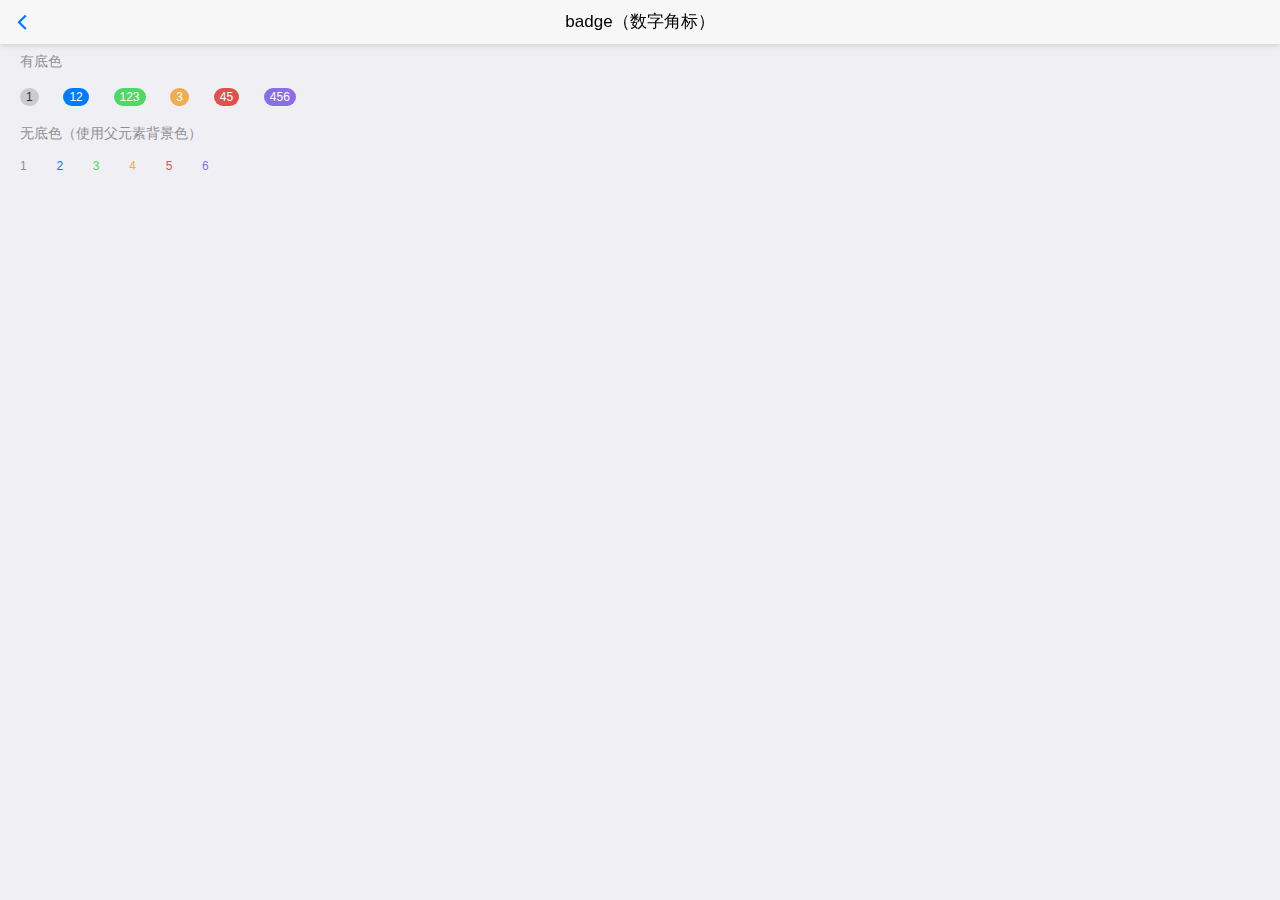
<file: examples/badges.html>
<!DOCTYPE html>
<html>

	<head>
		<meta charset="utf-8">
		<title>Hello MUI</title>
		<meta name="viewport" content="width=device-width, initial-scale=1,maximum-scale=1,user-scalable=no">
		<meta name="apple-mobile-web-app-capable" content="yes">
		<meta name="apple-mobile-web-app-status-bar-style" content="black">
		<!--标准mui.css-->
		<link rel="stylesheet" href="../css/mui.min.css">
		<!--App自定义的css-->
		<!--<link rel="stylesheet" type="text/css" href="../css/app.css"/>-->
		<style>
			h5 {
				margin: 10px;
			}
			.mui-badge {
				margin: 10px;
			}
		</style>
	</head>

	<body>
		<header class="mui-bar mui-bar-nav">
			<a class="mui-action-back mui-icon mui-icon-left-nav mui-pull-left"></a>
			<h1 class="mui-title">badge（数字角标）</h1>
		</header>
		<div class="mui-content">
			<div class="mui-content-padded">
				<h5>有底色</h5>
				<span class="mui-badge">1</span>
				<span class="mui-badge mui-badge-primary">12</span>
				<span class="mui-badge mui-badge-success">123</span>
				<span class="mui-badge mui-badge-warning">3</span>
				<span class="mui-badge mui-badge-danger">45</span>
				<span class="mui-badge mui-badge-purple">456</span>
				<h5>无底色（使用父元素背景色）</h5>
				<span class="mui-badge mui-badge-inverted">1</span>
				<span class="mui-badge mui-badge-primary mui-badge-inverted">2</span>
				<span class="mui-badge mui-badge-success mui-badge-inverted">3</span>
				<span class="mui-badge mui-badge-warning mui-badge-inverted">4</span>
				<span class="mui-badge mui-badge-danger mui-badge-inverted">5</span>
				<span class="mui-badge mui-badge-royal mui-badge-inverted">6</span>
			</div>
		</div>
	</body>
	<script src="../js/mui.min.js"></script>
	<script>
		mui.init({
			swipeBack:true //启用右滑关闭功能
		});
	</script>
</html>
</file>
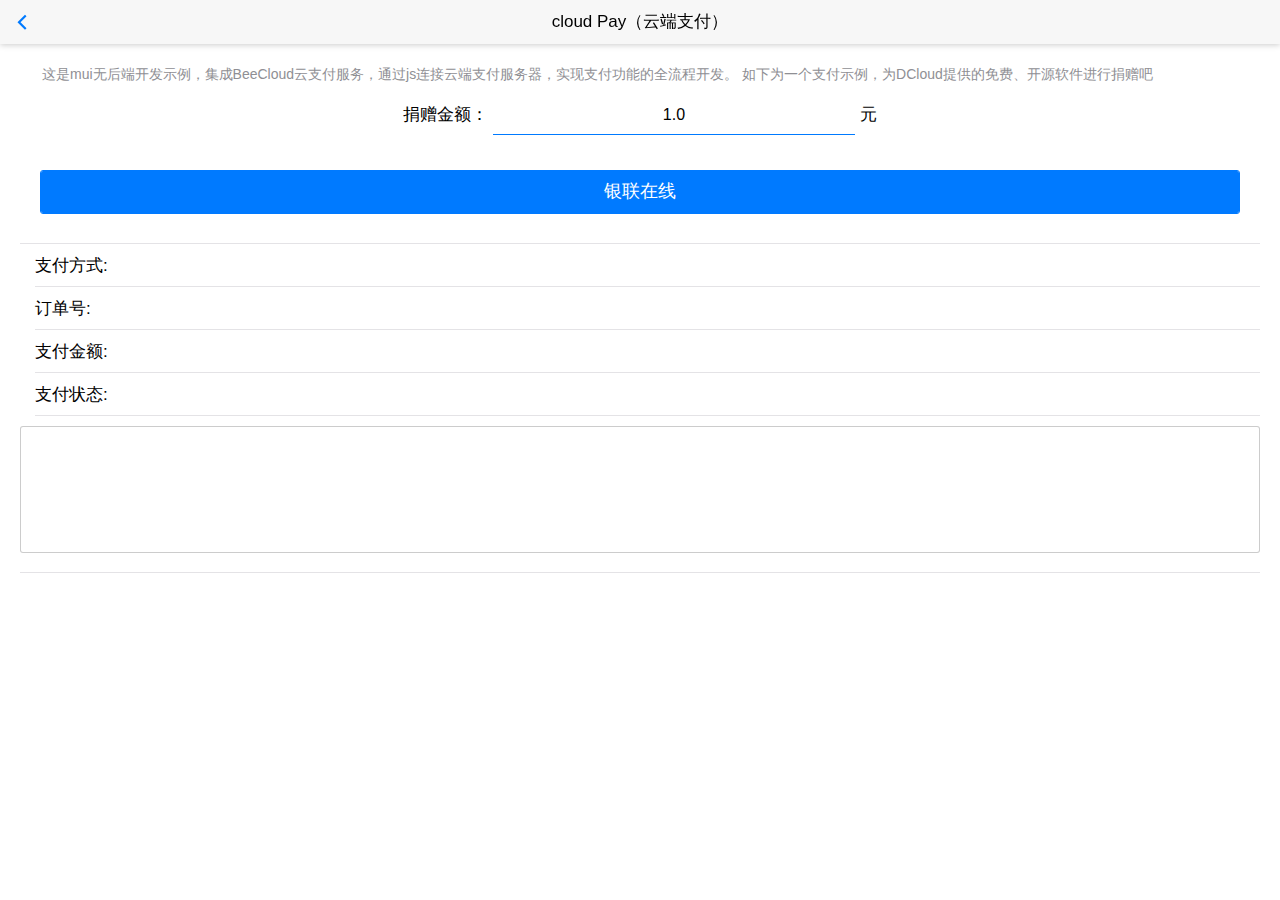
<file: examples/beecloud.html>
<!DOCTYPE html>
<html>

	<head>
		<meta charset="utf-8">
		<meta name="viewport" content="width=device-width,initial-scale=1,minimum-scale=1,maximum-scale=1,user-scalable=no" />
		<title></title>
		<link rel="stylesheet" href="../css/mui.min.css">
		<script src="../js/mui.min.js"></script>
		<script type="text/javascript" charset="utf-8">
			mui.init();
		</script>
		<!--标准mui.css-->
		<style>
			.mui-content-padded {
				padding: 10px;
			}
			body,
			body .mui-content {
				background-color: #fff !important;
			}
			#total {
				-webkit-user-select: text;
				text-align: right;
				padding: 0 1em;
				border: 0px;
				border-bottom: 1px solid #007aff;
				border-radius: 0;
				font-size: 16px;
				width: 30%;
				outline: none;
			}
			textarea{
				margin-top: 10px;
			}
			.mui-btn-block{
				padding: 8px 5px;
			}
		</style>
	</head>

	<body>
		<header class="mui-bar mui-bar-nav">
			<a class="mui-action-back mui-icon mui-icon-left-nav mui-pull-left"></a>
			<h1 class="mui-title">cloud Pay（云端支付）</h1>
		</header>
		<div id="dcontent" class="mui-content">
			<div class="mui-content-padded">
				<p style="text-indent: 22px;">
					这是mui无后端开发示例，集成BeeCloud云支付服务，通过js连接云端支付服务器，实现支付功能的全流程开发。 如下为一个支付示例，为DCloud提供的免费、开源软件进行捐赠吧
				</p>
				<div style="padding: 0 1em;text-align:center">
					捐赠金额：
					<input id="total" type="number" value="1.0" style="text-align:center" /> 元
				</div>
				<div class="mui-content-padded oauth-area">
					<!--探测本机软件，自动显示支付宝和微信支付方式-->
					<!--银联在线一直显示-->
					<div id='UN_WEB' class="mui-btn mui-btn-blue mui-btn-block pay">
						银联在线
					</div>
				</div>
				<ul class="mui-table-view">
					<li class="mui-table-view-cell">
						支付方式: <span id="channel"></span>
					</li>
					<li class="mui-table-view-cell">
						订单号: <span id="bill_no"></span>
					</li>
					<li class="mui-table-view-cell">
						支付金额: <span id="total_fee"></span>
					</li>
					<li class="mui-table-view-cell">
						支付状态:<span id="status"></span>
					</li>
					<textarea name="" id="status_msg" cols="20" rows="5"></textarea>
				</ul>
			</div>
		</div>
	</body>
	<script src="../js/beecloud.js">
	</script>
	<script type="text/javascript">
		mui('.mui-content-padded').on('tap', '.pay', function() {
			var channel_id = null;
			switch (this.id) { 
				case 'alipay':
					channel_id = 'ALI_APP';
					break;
				case 'wxpay':
					channel_id = 'WX_APP';
					break;
				case 'UN_WEB':
					channel_id = 'UN_WEB';
					break;
				default:
					break;
			}
			beecloudPay(channel_id);
			document.getElementById("channel").innerHTML = channel_id;
			document.getElementById("total_fee").innerHTML = document.getElementById('total').value;
			document.getElementById("bill_no").innerHTML = beecloud.genBillNo();
		})

		function beecloudPay(bcChannel) {
			//因DCloud尚未申请银联账号，故支付宝、微信使用的是DCloud的appid，银联暂时使用BeeCloud的appid，开发者这里无需判断，直接写一个appid即可；
			var _appid = bcChannel == "UN_WEB" ? "c37d661d-7e61-49ea-96a5-68c34e83db3b":"44f01a13-965f-4b27-ba9f-da678b47f3f5"
			/*
			 * 构建支付参数
			 * 
			 * app_id: BeeCloud控制台上创建的APP的appid，必填 
			 * title: 订单标题，32个字节，最长支持16个汉字；必填
			 * total_fee: 支付金额，以分为单位，大于0的整数，必填
			 * bill_no: 订单号，8~32位数字和/或字母组合,确保在商户系统中唯一，必填
			 * optional: 扩展参数,可以传入任意数量的key/value对来补充对业务逻辑的需求;此参数会在webhook回调中返回; 选填
			 * bill_timeout: 订单失效时间,必须为非零正整数，单位为秒，必须大于360。选填 
			 */
			var payData = {
				app_id: _appid,
				channel: bcChannel,
				title: "DCloud项目捐赠",
				total_fee: document.getElementById('total').value * 100,
				bill_no: beecloud.genBillNo(),
				optional: {
					'uerId': 'beecloud',
					'phone': '4006280728'
				},
				bill_timeout: 360,
				return_url: "http://www.dcloud.io/demo/pay" //wap支付成功后的回跳地址
			};
			/*
			 *  发起支付
			 *  payData: 支付参数
			 *  cbsuccess: 支付成功回调
			 *  cberror: 支付失败回调
			 */
			beecloud.payReq(payData, function(result) {
				document.getElementById("status").innerHTML = 'success';
				document.getElementById("status").style.color = 'green'
				document.getElementById("status_msg").innerHTML = "-------- 支付成功 --------" + "\n感谢您的支持,我们会继续努力完善产品";
				console.log(result);
			}, function(e) {
				document.getElementById("status").innerHTML = 'failed';
				document.getElementById("status").style.color = 'red'
				document.getElementById("status_msg").innerHTML = "-------- 支付失败 --------\n" + "错误码：" + e.code + '\n' + e.message;
			});
		}
	</script>

</html>
</file>
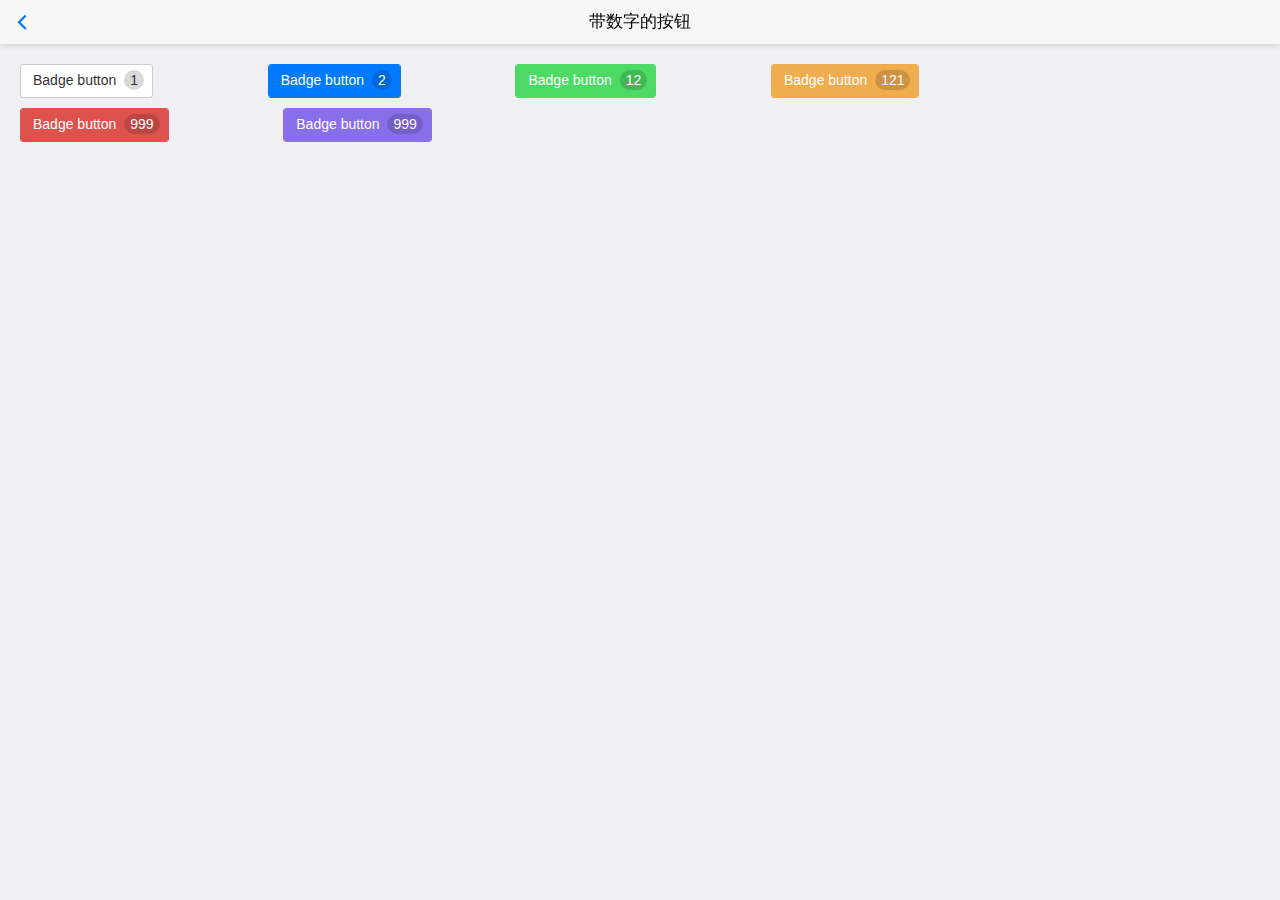
<file: examples/buttons-with-badges.html>
<!DOCTYPE html>
<html>

	<head>
		<meta charset="utf-8">
		<title>Hello MUI</title>
		<meta name="viewport" content="width=device-width, initial-scale=1,maximum-scale=1,user-scalable=no">
		<meta name="apple-mobile-web-app-capable" content="yes">
		<meta name="apple-mobile-web-app-status-bar-style" content="black">

		<!--标准mui.css-->
		<link rel="stylesheet" href="../css/mui.min.css">
		<!--App自定义的css-->
		<!--<link rel="stylesheet" type="text/css" href="../css/app.css"/>-->
		<style>
			.mui-btn{
		        margin-top: 10px;
		        margin-right: 100px;
		        margin-left: 10px;
		    }
		</style>
		
	</head>

	<body>
		<header class="mui-bar mui-bar-nav">
		    <a class="mui-action-back mui-icon mui-icon-back mui-pull-left"></a>
		    <h1 class="mui-title">带数字的按钮</h1>
		</header>
		<div class="mui-content">
		    <div class="mui-content-padded">
		        <button type="button" class="mui-btn">Badge button <span class="mui-badge">1</span></button>
		        <button type="button" class="mui-btn mui-btn-primary">Badge button <span class="mui-badge mui-badge-primary">2</span></button>
		        <button type="button" class="mui-btn mui-btn-success">Badge button <span class="mui-badge mui-badge-success">12</span></button>
		        <button type="button" class="mui-btn mui-btn-warning">Badge button <span class="mui-badge mui-badge-warning">121</span></button>
		        <button type="button" class="mui-btn mui-btn-danger">Badge button <span class="mui-badge mui-badge-danger">999</span></button>
		        <button type="button" class="mui-btn mui-btn-royal">Badge button <span class="mui-badge mui-badge-royal">999</span></button>
		
		    </div>
		</div>
	</body>
	<script src="../js/mui.min.js"></script>
	<script>
		mui.init({
			swipeBack:true //启用右滑关闭功能
		});
	</script>
</html>
</file>
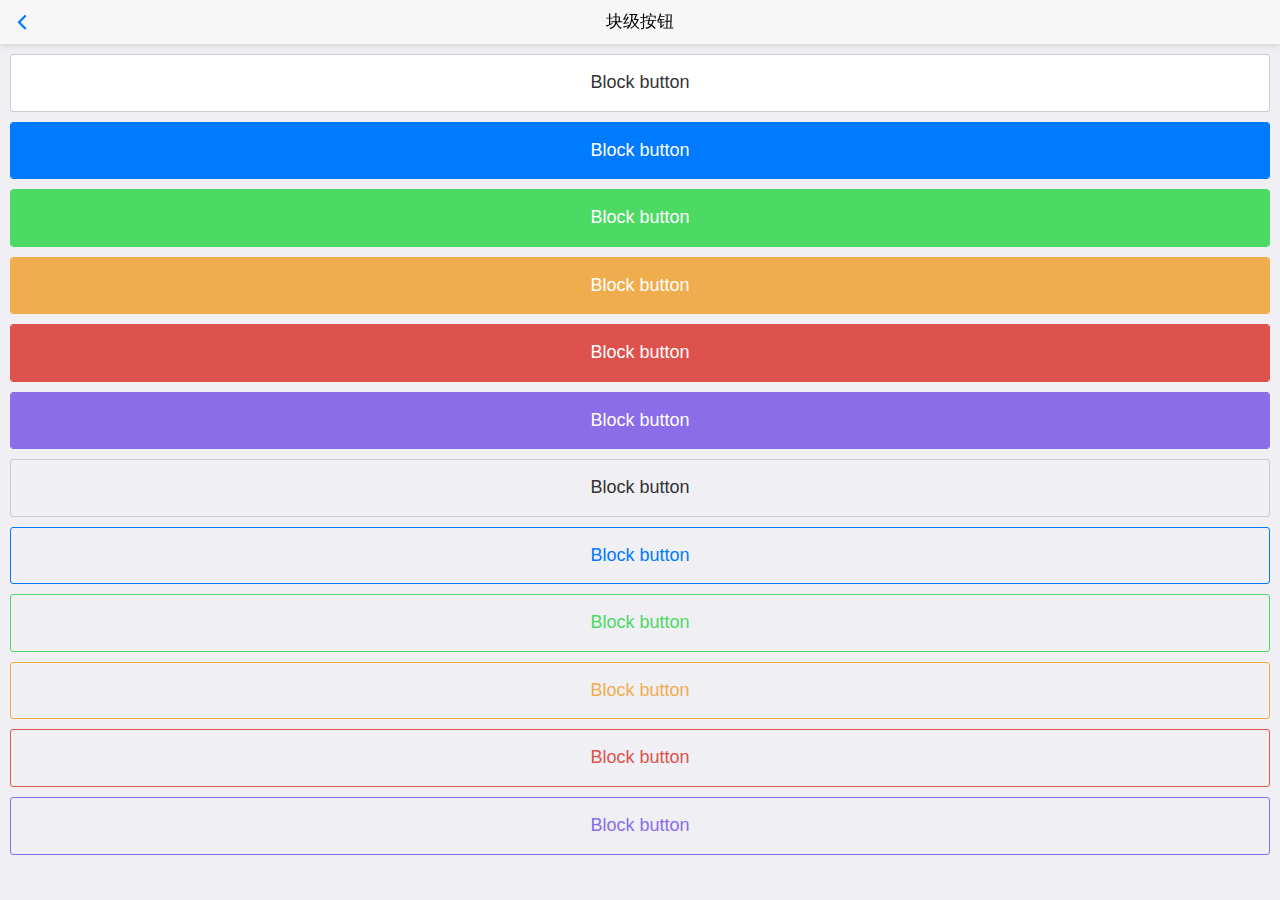
<file: examples/buttons-with-block.html>
<!DOCTYPE html>
<html>

	<head>
		<meta charset="utf-8">
		<title>Hello MUI</title>
		<meta name="viewport" content="width=device-width, initial-scale=1,maximum-scale=1,user-scalable=no">
		<meta name="apple-mobile-web-app-capable" content="yes">
		<meta name="apple-mobile-web-app-status-bar-style" content="black">

		<!--标准mui.css-->
		<link rel="stylesheet" href="../css/mui.min.css">
		<!--App自定义的css-->
		<link rel="stylesheet" type="text/css" href="../css/app.css"/>
		<style>
			.mui-content-padded{
			  	margin: 10px;
			  }
		</style>
	</head>

	<body>
		<header class="mui-bar mui-bar-nav">
		    <a class="mui-action-back mui-icon mui-icon-back mui-pull-left"></a>
		    <h1 class="mui-title">块级按钮</h1>
		</header>
		<div class="mui-content">
		    <div class="mui-content-padded">
		        <button type="button" class="mui-btn mui-btn-block">Block button</button>
		        <button type="button" class="mui-btn mui-btn-primary mui-btn-block">Block button</button>
		        <button type="button" class="mui-btn mui-btn-success mui-btn-block">Block button</button>
		        <button type="button" class="mui-btn mui-btn-warning mui-btn-block">Block button</button>
		        <button type="button" class="mui-btn mui-btn-danger mui-btn-block">Block button</button>
				<button type="button" class="mui-btn mui-btn-royal mui-btn-block">Block button</button>
		        <button type="button" class="mui-btn mui-btn-block mui-btn-outlined">Block button</button>
		        <button type="button" class="mui-btn mui-btn-primary mui-btn-block mui-btn-outlined">Block button</button>
		        <button type="button" class="mui-btn mui-btn-success mui-btn-block mui-btn-outlined">Block button</button>
		        <button type="button" class="mui-btn mui-btn-warning mui-btn-block mui-btn-outlined">Block button</button>
		        <button type="button" class="mui-btn mui-btn-danger mui-btn-block mui-btn-outlined">Block button</button>
		        <button type="button" class="mui-btn mui-btn-royal mui-btn-block mui-btn-outlined">Block button</button>
		    </div>
		</div>
	</body>
	<script src="../js/mui.min.js"></script>
	<script>
		mui.init({
			swipeBack:true //启用右滑关闭功能
		});
	</script>
</html>
</file>
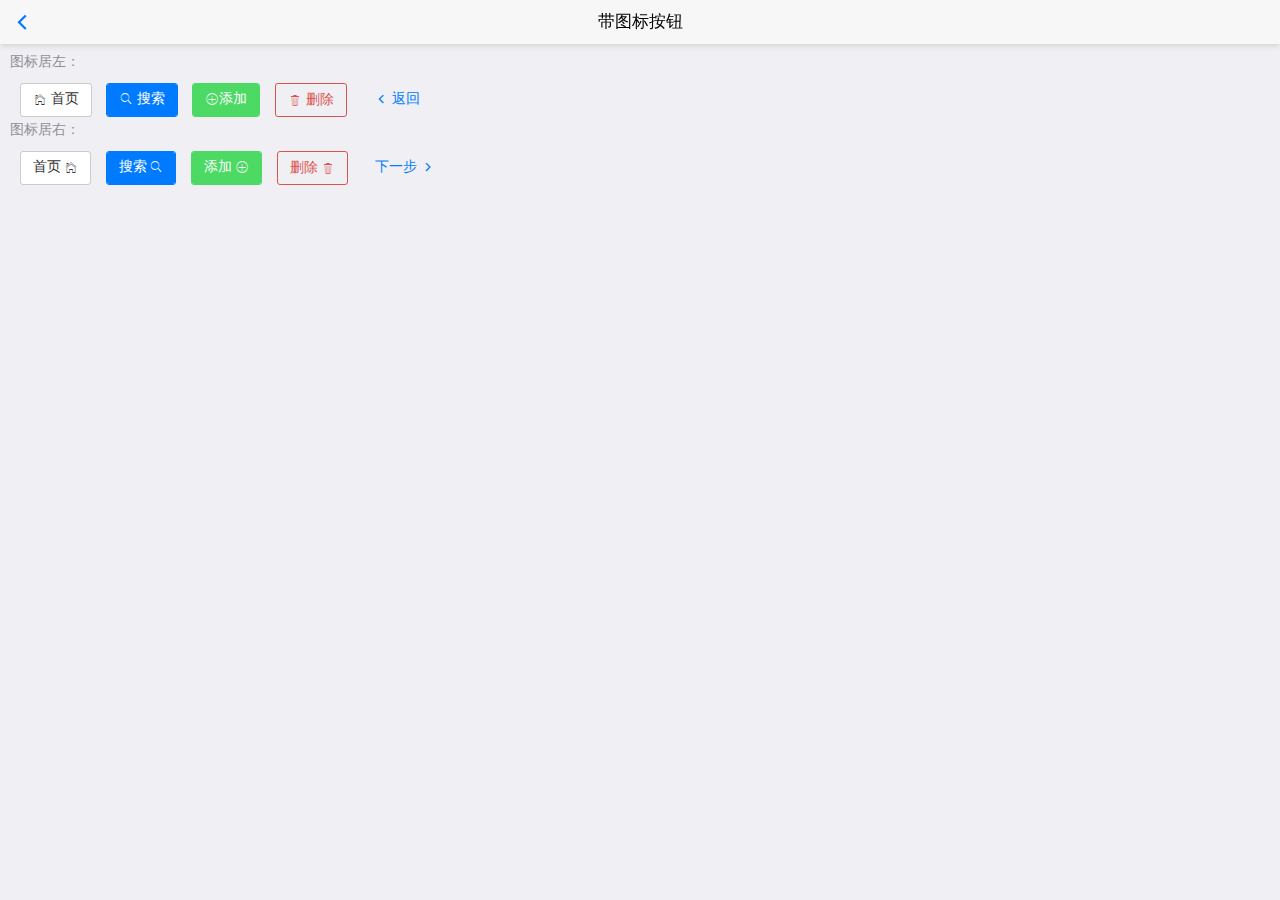
<file: examples/buttons-with-icons.html>
<!DOCTYPE html>
<html>

	<head>
		<meta charset="utf-8">
		<title>Hello MUI</title>
		<meta name="viewport" content="width=device-width, initial-scale=1,maximum-scale=1,user-scalable=no">
		<meta name="apple-mobile-web-app-capable" content="yes">
		<meta name="apple-mobile-web-app-status-bar-style" content="black">
		<!--标准mui.css-->
		<link rel="stylesheet" href="../css/mui.min.css">
		<style>
			 .mui-btn{
		        margin-top: 10px;
		        margin-left: 10px;
		    }
		</style>
	</head>

	<body>
		<header class="mui-bar mui-bar-nav">
		    <a class="mui-action-back mui-icon mui-icon-back mui-pull-left"></a>
		    <h1 class="mui-title">带图标按钮</h1>
		</header>
		<div class="mui-content">
		    <div class="mui-content-padded">
		    		<h5>图标居左：</h5>
		        <button type="button" class="mui-btn mui-icon mui-icon-home">
		            首页
		        </button>
		        <button type="button" class="mui-btn mui-btn-primary mui-icon mui-icon-search">
		            搜索
		        </button>
		        <button type="button" class="mui-btn mui-btn-success mui-icon mui-icon-plus">添加</button>
		        <button type="button" class="mui-btn mui-btn-danger mui-btn-outlined">
		            <span class="mui-icon mui-icon-trash"></span>
		            删除	
		        </button>
		        <button type="button" class="mui-btn mui-btn-link">
		            <span class="mui-icon mui-icon-back"></span>
		            返回
		        </button>
		        <h5>图标居右：</h5>
		        <button type="button" class="mui-btn mui-icon mui-icon-home mui-right">
		            首页
		        </button>
		        <button type="button" class="mui-btn mui-btn-primary mui-icon mui-icon-search mui-right">
		            搜索
		        </button>
		        <button type="button" class="mui-btn mui-btn-success mui-icon mui-icon-plus mui-right">添加</button>
		        <button type="button" class="mui-btn mui-btn-danger mui-btn-outlined">
		            删除	
		            <span class="mui-icon mui-icon-trash"></span>
		        </button>
		        <button type="button" class="mui-btn mui-btn-link">
		            下一步
		            <span class="mui-icon mui-icon-forward"></span>
		        </button>
		    </div>
		</div>
	</body>
	<script src="../js/mui.min.js"></script>
	<script>
		mui.init({
			swipeBack:true //启用右滑关闭功能
		});
	</script>
</html>
</file>
<file: static/css/szss-index.css>
body {
	background: #f8f9fb;
}

/* index-top 顶部导航栏 标题 */
.mui-bar .top .mui-icon{
	font-size: 36px;
	padding-top: 5px;
}

.top span {
	font-size: 14px;
	color: #fff;
	line-height: 48px;
}

.mui-bar.mui-bar-nav{
	background: #000;
}

.mui-bar.mui-bar-nav h1,.mui-bar.mui-bar-nav .top a {
	color: #fff;
	margin-right: -3px;
}

.mui-bar.mui-bar-nav.top a:nth-of-type(2) {
	transform: rotate(90deg);
	position: relative;
	top: -3px;
}

.mui-bar-nav {
	box-shadow: none;
}

/* 定位 */
.index-local.mui-bar.mui-bar-nav {
	margin-top: 44px;
	background: #7b583d;
	padding-bottom: 60px;
}

.index-local a:nth-of-type(1) {
	line-height: 32px;
	font-size: 28px;
	color: #fff;
	margin-left: 8px !important;
}

.index-local-url {
	text-align: center;
	margin: 0 auto;
	max-width: 75%;
}

.index-local-url a:nth-of-type(1) {
	font-size: 13px;
	color: #fff;
	line-height: 62px;
	margin:  0 8px;
	max-height: 60px;
}

.index-local-url a:nth-of-type(2) {
	font-size: 13px;
	color: #fff;
	line-height: 44px;
	max-width: 75%;
	max-height: 60px;
	overflow: hidden;
	white-space: nowrap;
    text-overflow: ellipsis;
}

.headImg img {
	width: 32px;
	height: 32px !important;
	display: block;
	border-radius: 50%;
	margin-top: 14px;
    margin-right: 10px;
}

/* 轮播 */
.gall1 {
	width: 100%;
	height: 30px;
	background: #7b583d;
	margin-top: 104px;
}

.gall2 {
	width: 100%;
}

.gall2 .mui-slider {
	width: 90%;
	margin: 0 auto;
	position: relative;
	top: -30px;
}

.gall2 .mui-slider .mui-table-view-cell {
	    padding: 30px 15px;
}

.gall2 .mui-slider .mui-slider-group .mui-slider-item img {
	max-width: 50%;
	height: 100%;
}

.gall2 .mui-table-view-cell>a:not(.mui-btn) {
	margin: -35px -15px; 
}

.gall2 .mui-media-body p {
	overflow: hidden;
	white-space: nowrap;
	text-overflow: ellipsis;
	margin: 10px;
}

.gall2 .mui-media-body p:first-child {
	font-size: 17px;
	font-weight: bold;
	color: #000;
}
.gall2 .mui-media-body p:nth-child(2) {
	color: #8c8d8b;
}

.gall2 .mui-media-body p span{
	font-size: 17px;
	font-weight: bold;
	color: #000;
	margin-right: 15px;
}

/* 菜单 index-menu */
.index-menu {
	height: 80px;
	position: relative;
	top: -10px;
	background: #fff;
}

.index-menu .mui-table-view.mui-grid-view.mui-grid-9 {
	width: 65%;
	background: #fff;
	height: 100%;
	margin: 0 auto;
	border: none;
}
.index-menu .mui-table-view.mui-grid-view.mui-grid-9 li {
	border: none;
	padding: 5px 15px 10px;
	height: 100%;
	width: 50%;
}

.index-menu .mui-table-view.mui-grid-view.mui-grid-9 li>a {
	padding: 0;
}

.index-menu .mui-table-view.mui-grid-view.mui-grid-9 li img{
	height: 35%;
	width: 35%;
	margin-top: 5px; 
}

/* 商品列表 */
.index-list {
	padding-bottom: 44px;
}

.index-productList {
	width: 100%;
	background: #fff;
}

.index-productList .mui-card {
	margin-top: 0;
	box-shadow: none;
}

.index-productList img {
	display: block;
	margin: 0 auto;
}

.index-productList .mui-card-footer.index-tra:before{
	background-color: transparent;
}

.index-productList .mui-card-footer:before {
	background-color: #EBEBEB;
}

.index-productList .mui-card-footer.index-tra {
	padding: 0 5px;
}

.index-tra span {
	font-size: 16px;
	color: #000;
}

.index-tra span:last-child {
	color: #F14E41;
}

/* 底部 */
.mui-bar-tab .mui-tab-item.mui-active {
	background: #7B583D;
	color: #fff;
}

/*////////////////////////////////////////我的会员//////////////////////////////////////// */
.vip-my h2 {
	height: 100%;
	line-height: 60px;
	color: #fff;
}

/* 个人信息 */
.vip-info .gall2 img {
	display: inline-block;
	width: 80px !important;
	height: 80px;
	max-width: none;
	border-radius: 50%;
	margin-left: 15px;
}

.vip-info .gall2 p:first-child {
	font-size: 14px;
	font-weight: normal;
}

.vip-info .gall2 p:last-child {
	color: #f6af4a;
}

.vip-info .gall2 p em {
	font-style: normal;
}

.vip-info .gall2 p span {
	color: #f6af4a;
	margin: 0 10px;
}

.gall2-list {
	margin-top: 10px;
}

.vip-info .mui-table-view:after {
	height: 0;
}

.vip-info .mui-table-view-cell {
	box-shadow: 5px 5px 5px 5px #ccc;
}

.vip-info .gall2 .mui-slider {
	box-shadow: 1px 1px 5px 1px #ccc;
}

.vip-order {
	position: relative;
	top: -10px;
}

.vip-order .mui-card {
	margin: 0;
}

.vip-order .myorder {
	margin-left: 25px;
}

.vip-order .mui-navigate-right:after, .mui-push-right:after {
	right: 50px;	
	content: '查看全部 \e583';
}

.vip-more .mui-card {
	margin: 0 0 10px 0;
	box-shadow: none;
}

.vip-more .mui-card span {
	margin-left: 40px;
}

.vip-more .mui-navigate-right:after, .mui-push-right:after {
	right: 50px;	
	content: '查看全部 \e583';
}

/* sort 商品分类 */
.sort-list {
	width: 90%;
	margin: 0 auto;
	background: #fff;
	padding-bottom: 40px;
}

.sort-list::after {
	content: '';
	display: table;
	clear: both;
}

.sort-promenu {
	width: 25%;
	position: fixed;
	top: 104px;
	height: 80%;
	background: #F8F9FB;
	overflow: visible;
}

.sort-promenu .mui-grid-view.mui-grid-9 {
	background: #F8F9FB;
	border: none;
}

.sort-promenu .mui-grid-view.mui-grid-9 li {
	border: none;
}

.sort-promenu .mui-grid-view.mui-grid-9 li:first-child {
	margin-top: 50px;
}

.sort-promenu .mui-grid-view.mui-grid-9 li img {
	display: block;
	margin: 0 auto;
	width: 60%;
}

.sort-promenu .mui-media-body {
	margin-top: 0 !important;
	font-size: 0.4rem !important;
}

.sort-list-on {
	position: absolute;
	top: 38px;
	right: 0;
	display: block;
	width: 0;
	height: 0;
	border-top: 7px solid transparent;
	border-left: 7px solid transparent;
	border-bottom: 7px solid transparent;
	border-right: 7px solid #7b583d;
	display: none;
}

.sort-promenu li:first-child em {
	display: block;
}

.sort-proList {
	width: 66%;
	float: right;
	background: #fff;
}

.sort-proList .mui-card {
	margin: 0 0 10px 0 ;
	box-shadow: none;
	overflow: visible;
	padding-bottom: 10px;
	border: 1px solid transparent;
	border-bottom: 1px solid #ccc;
}

.sort-proList .mui-card-header:after,.sort-proList .mui-card-footer:before {
	background: transparent;
}

.sort-proList img {
	display: block;
	width: 100%;
	height: 100%;
}

.sort-proList .mui-card-footer {
	position: relative;
	padding: 0;
	display: block;
}

.sort-proList .mui-card-content {
	padding: 10px;
	box-shadow: 1px 1px 2px 1px rgba(0,0,0,.3);	
}

.sort-proList p {
	 margin: 5px;
}

.sort-proList p:nth-of-type(1){
	color: #333;
}

.sort-proList p:nth-of-type(2) {
	color: #f6af4a;
	font-size: 13px;
}

.sort-add {
	position: absolute;
	top: 0;
	right: 0;
	/*width: 50%;*/
	height: 100%;
}

.sort-add img {
	display: inline-block;
	float: left;
	width: 25px;
	height: 25px;
}

.sort-add span {
	float: left;
	display: inline-block;
	padding: 5px 15px;
}

/* 底部 */
.sort-buyCar {
	height: 50px;
	width: 60%;
}

.sort-buyCar-img {
	height: 50px;
	width: 30%;
}

.sort-buyCar img {
	display: inline-block;
	float: left;
	width: 30px;
	height: 30px;
	margin: 10px 15px;
}

.sort-buyCar-info {
	width: 70%;
	float: left;
	height: 100%;
}

.sort-buyCar-info p {
	line-height: 50px;
}

.sort-foot button {
	height: 50px !important;
	width: 30%;
	top: 0 !important;
	color: #fff;
	background: #7b583d;
}

.sort-foot2 .sort-buyCar-info p {
	line-height: 25px;
	margin-bottom: 0;
}

.sort-foot2 .sort-buyCar-info p:nth-of-type(1) {
	color: #333;
}

.sort-foot2 .sort-buyCar-info p:nth-of-type(1) span {
	color: #f6af4a;
}

.sort-foot2 .sort-buyCar-info p:nth-of-type(1) em {
	font-style: normal;
}

.sort-foot2 .sort-buyCar-info p:nth-of-type(2) {
	font-size: 0.4rem;
}
</file>
<file: css/app.css>
/*
 *这是单独为hello mui准备的个性化css，可以覆盖标准mui的css定义；
 * 在实际项目开发时，建议为App单独写一个css文件，从而实现项目的自定义皮肤功能；
 * 
 * */
.mui-plus header.mui-bar{
	display: none;
}
.mui-plus .mui-bar-nav~.mui-content{
	padding: 0;
}

/*hm开头的表示仅为 Hello MUI示例定义*/
.hm-description{
	margin: .5em 0;
}

.hm-description>li {
	font-size: 14px;
	color: #8f8f94;
}
</file>
